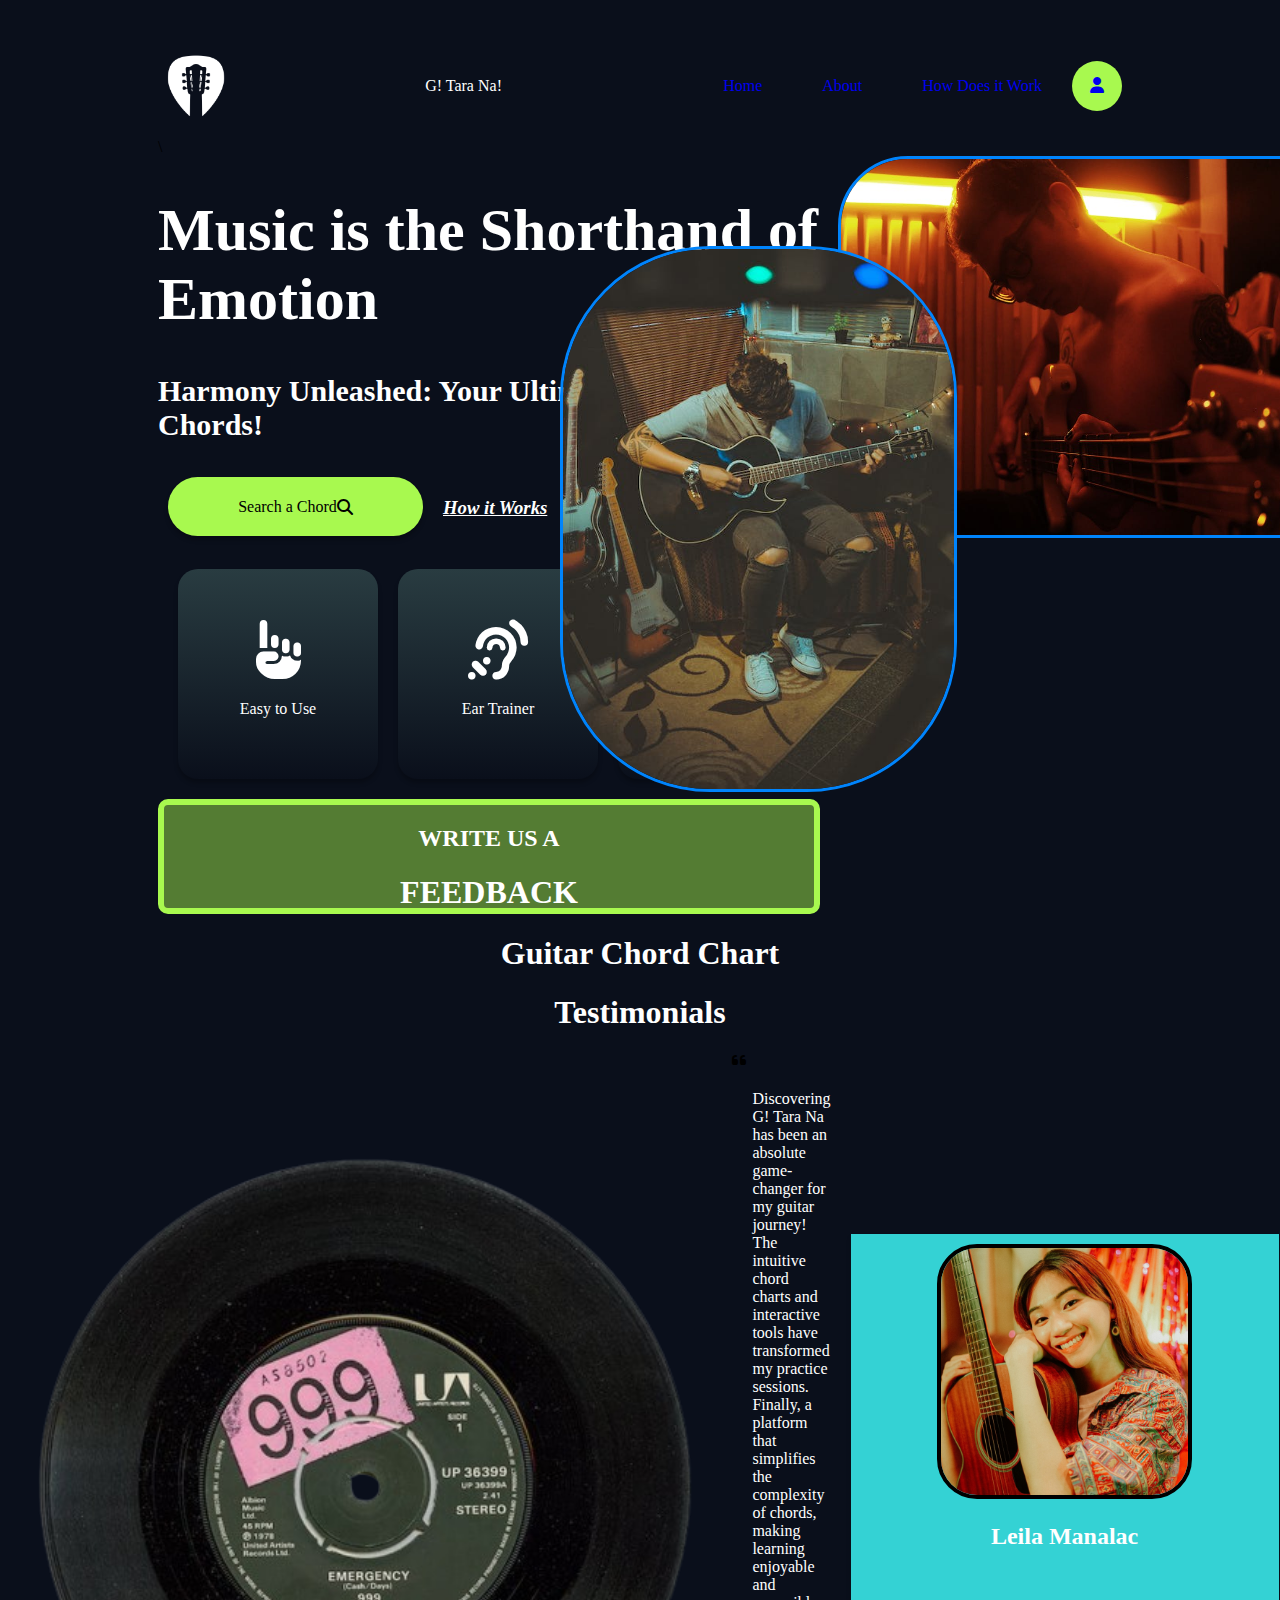
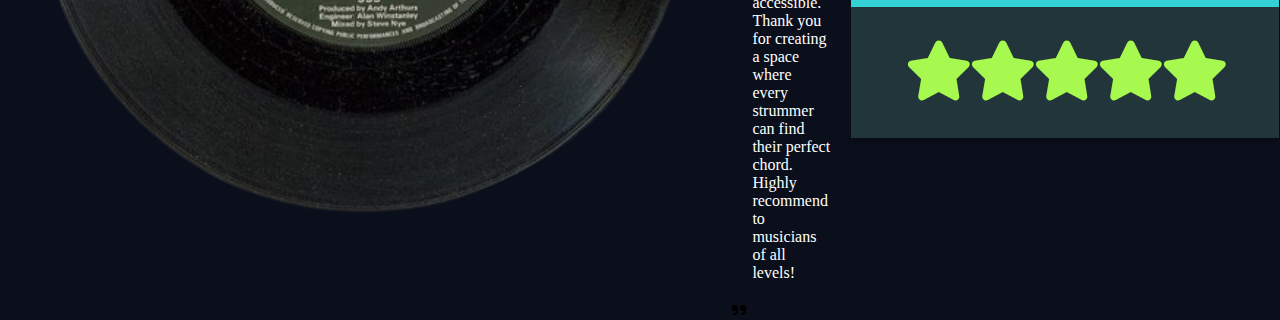
<file: G-Tara-Na-Website/index.html>
<!DOCTYPE html>
<html lang="en">
<head>
    <meta charset="UTF-8">
    <meta name="viewport" content="width=device-width, initial-scale=1.0">
    <title>G! Tara Na!</title>
    <link rel="stylesheet" type="text/css" href = "srcs/style.css">
    <link rel="stylesheet" type="text/css" href="https://cdnjs.cloudflare.com/ajax/libs/font-awesome/6.4.2/css/all.min.css">
</head>
<body class="index">
    <div class="navbar">
        <img src="srcs/pictures/icon.png">
        <p> G! Tara Na! </p>    
        <div class="right_side">
            <a href="index.html">Home</a>
            <a href="srcs/about.html">About</a>
            <a href="srcs/instructions.html">How Does it Work</a>
            <div class="icon_circle">
                <a href="srcs/profile.html"> 
                <i class="fa fa-user icon"></i>
                </a>
            </div>
        </div>   
    </div>
\


    <div class="landingpage_container">
        <div class="leftlandingpage">
            <div class="header">
                <h1> Music is the Shorthand of Emotion </h1>
                <h2> Harmony Unleashed: Your Ultimate Guide to Guitar Chords!</h2>
            </div>
        
            <div class="taglines">
                <div class="searchbar">
                    Search a Chord 
                    <i class="fa fa-search icon"></i>
                </div>
                    <h3><u><i> How it Works </i></u></h3>
            </div>
        
        
            <div class="taglines">
                <div class="box">
                    <i class="fa fa-hand-point-up icon"></i>
                    <p> Easy to Use </p>
                </div>
            
                <div class="box">
                    <i class="fa fa-assistive-listening-systems icon"></i>
                    <p> Ear Trainer </p>
                </div>
            
                <div class="box">
                    <i class="fa fa-music icon"></i>
                    <p> Harmonic Bliss </p>
                </div>
            </div>
        
            <div class="box_clickable">
                <h2> WRITE US A </h2>
                <h1> FEEDBACK </h1>
            </div>        
        </div>

        <div class="rightlandingpage">
            <div class="placeholderpic_container">
                <img id="pic1" src="srcs/pictures/placeholderpic.png" alt="">
                <img id="pic2" src="srcs/pictures/placeholderpic1.jpeg" alt="">  
            </div>
        </div>

    </div>

    <div class="chords_container">
        <h1> Guitar Chord Chart </h1>
    </div>

    <h1> Testimonials </h1>
   <div class="testimonial_container">
    <img src="srcs/pictures/vinyl.png" alt="">
    <div class="artist_testimony">
        <i class="fa fa-quote-left icon"></i>
        <p>
            Discovering G! Tara Na has been an absolute game-changer for my guitar journey! The intuitive chord charts and interactive tools have transformed my practice sessions. Finally, a platform that simplifies the complexity of chords, making learning enjoyable and accessible. Thank you for creating a space where every strummer can find their perfect chord. Highly recommend to musicians of all levels!
        </p>
        <i class="fa fa-quote-right icon"></i>
    </div>
    <div class="artist_container">
        <div class="artist_info">
            <img src="srcs/pictures/artist1.jpg" alt="">
            <h2> Leila Manalac </h2>
        </div>
        <div class="artist_rate">
            <i class="fa fa-star icon"></i>
            <i class="fa fa-star icon"></i>
            <i class="fa fa-star icon"></i>
            <i class="fa fa-star icon"></i>
            <i class="fa fa-star icon"></i>
        </div>
    </div>
   </div>
</body>
</html>
</file>
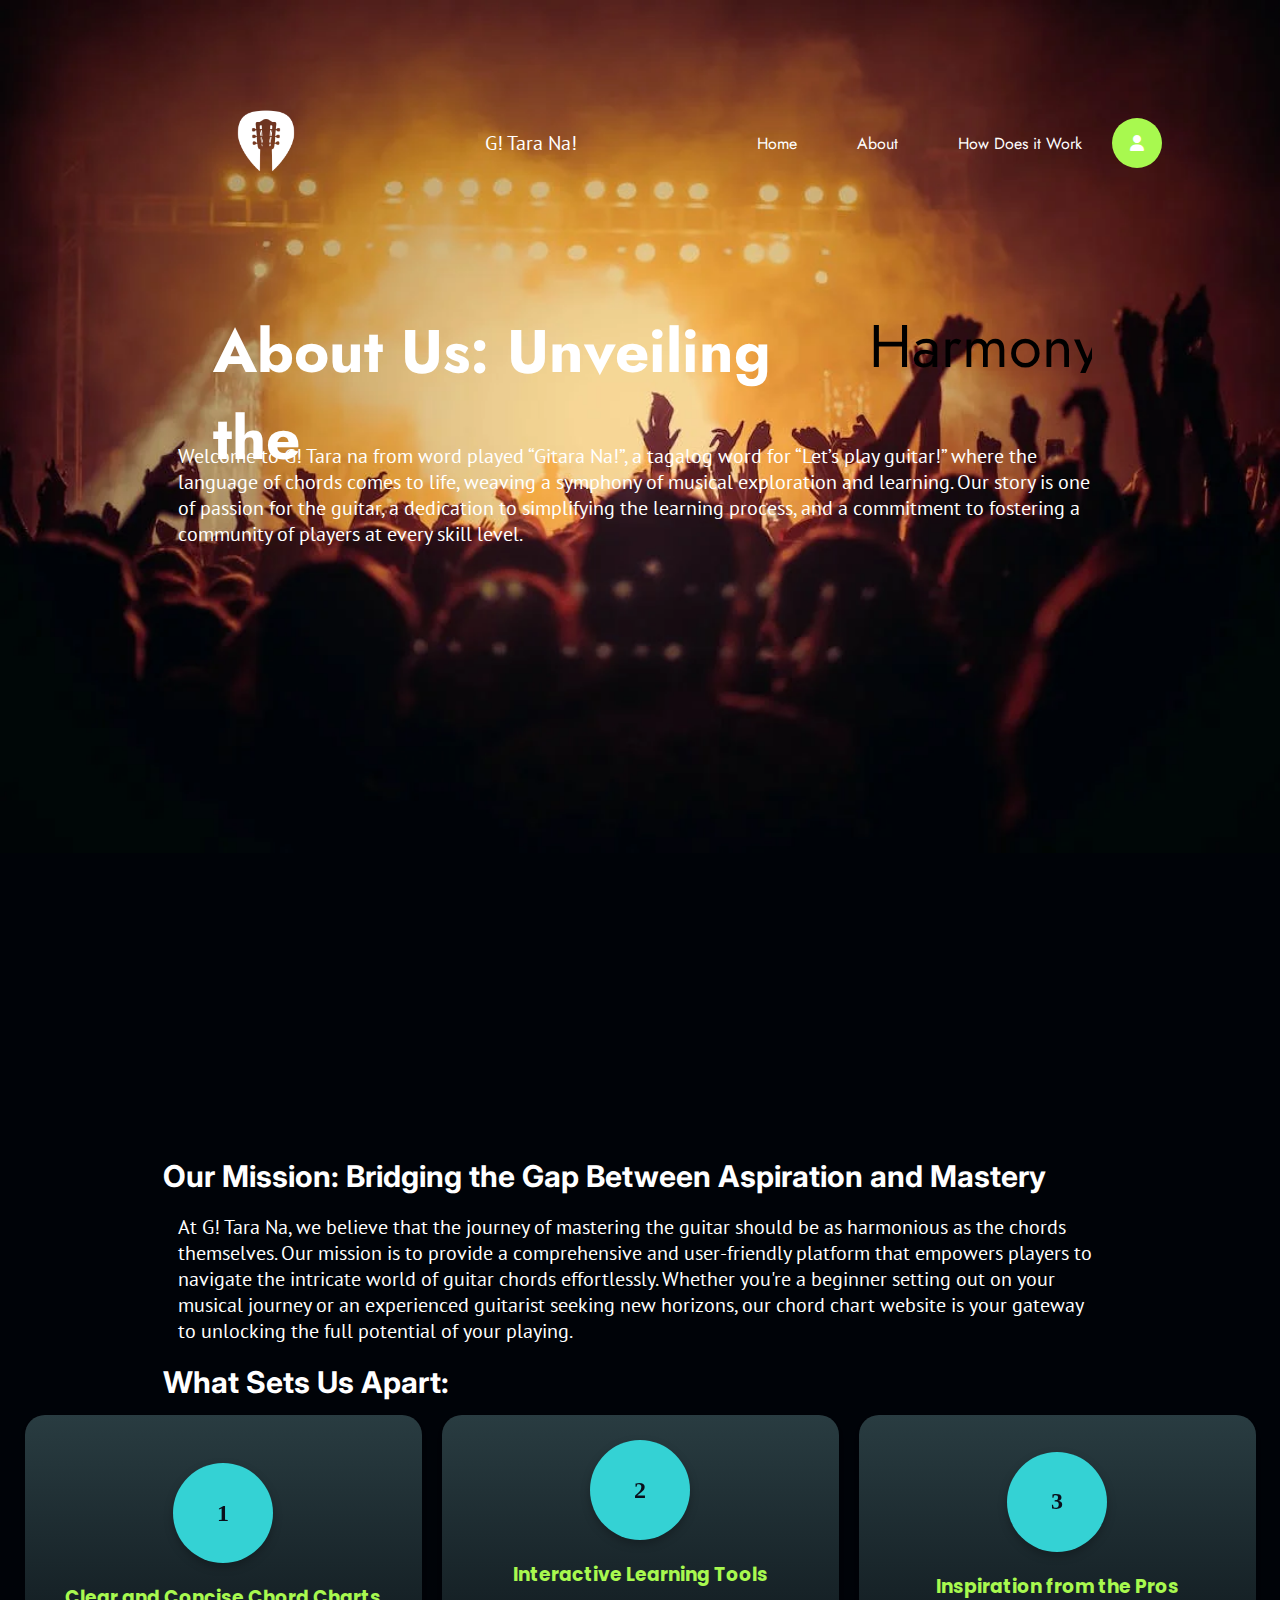
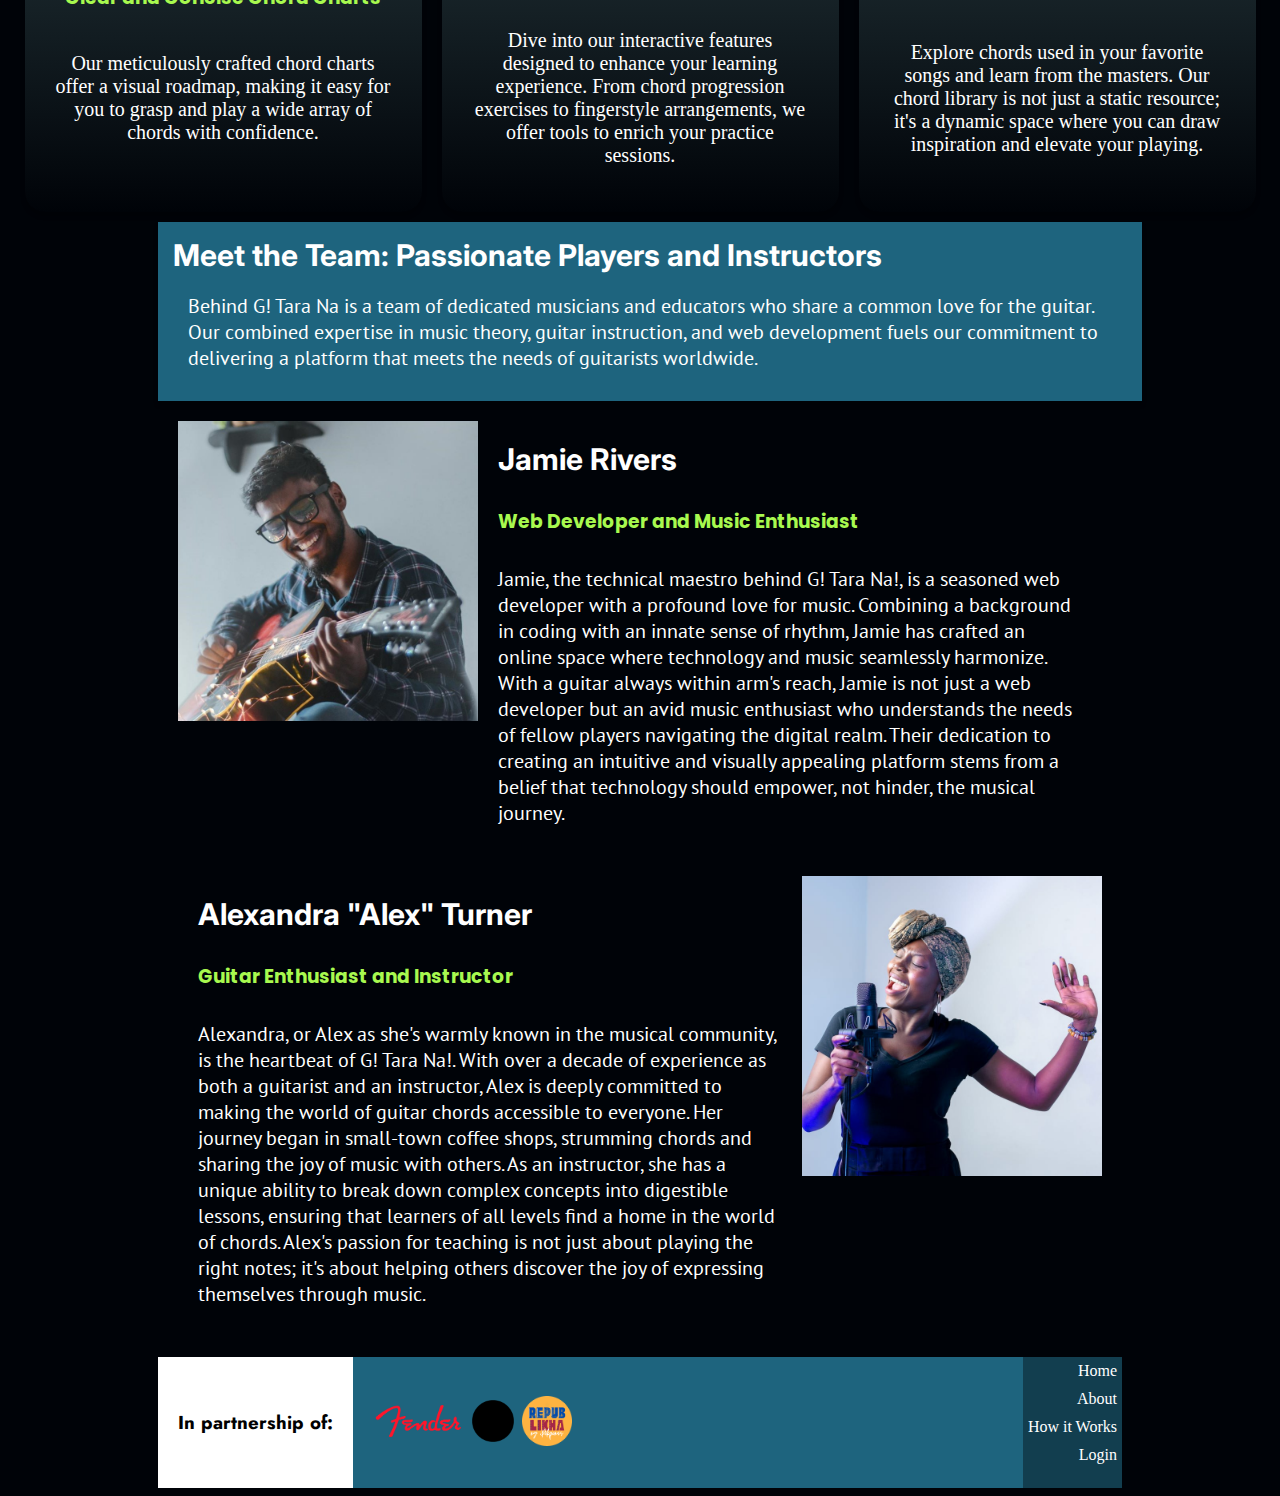
<file: srcs/about.html>
<!DOCTYPE html>
<html lang="en">
<head>
    <meta charset="UTF-8">
    <meta name="viewport" content="width=device-width, initial-scale=1.0">
    <title>G! Tara Na! About</title>
    <link rel="stylesheet" type="text/css" href = "style.css">
    <link rel="stylesheet" type="text/css" href="https://cdnjs.cloudflare.com/ajax/libs/font-awesome/6.4.2/css/all.min.css">
</head>
<body class="about">
    <div class="navbar">
        <a href="#" onclick="window.location.href = '../index.php'; return false;">
            <img src="../srcs/pictures/icon.png" alt="Icon">
        </a>
        <p> G! Tara Na! </p>    
        <div class="right_side">
            <a href="#" onclick="window.location.href = '../index.php'; return false;">Home</a>
            <a href="../srcs/about.html">About</a>
            <a href="../srcs/instructions.html">How Does it Work</a>
            <div class="icon_circle">
                <a href="../srcs/backend/login.php"> 
                <i class="fa fa-user icon"></i>
                </a>
            </div>
        </div>   
    </div>

    <div class="about_landing">
        <img id="bg_about" src="pictures/aboutus.webp">
        <div>
            <div class="wrapper">
                <h1> About Us: Unveiling the</h1>
                <div class="words">
                    <span class="aboutwords"> Harmony </span>
                    <span class="aboutwords"> Rythm </span>
                    <span class="aboutwords"> Passion </span>
                    <span class="aboutwords"> Artistry </span>
                </div>
            </div>
            <p> Welcome to G! Tara na from word played “Gitara Na!”, a tagalog word for “Let’s play guitar!” where the language of chords comes to life, weaving a symphony of musical exploration and learning. Our story is one of passion for the guitar, a dedication to simplifying the learning process, and a commitment to fostering a community of players at every skill level. <p>
        </div>
    </div>

    <h2> Our Mission: Bridging the Gap Between Aspiration and Mastery </h2>
    <p> At G! Tara Na, we believe that the journey of mastering the guitar should be as harmonious as the chords themselves. Our mission is to provide a comprehensive and user-friendly platform that empowers players to navigate the intricate world of guitar chords effortlessly. Whether you're a beginner setting out on your musical journey or an experienced guitarist seeking new horizons, our chord chart website is your gateway to unlocking the full potential of your playing. </p>

    <div>
        <h2> What Sets Us Apart: </h2>
        <div class="uniqueness">
            <div class="box">
                <div class="circle"> 1 </div>
                <h3> Clear and Concise Chord Charts </h3>
                <p>Our meticulously crafted chord charts offer a visual roadmap, making it easy for you to grasp and play a wide array of chords with confidence.</p>
            </div>
            <div class="box">
                <div class="circle"> 2 </div>
                <h3> Interactive Learning Tools </h3>
                <p> Dive into our interactive features designed to enhance your learning experience. From chord progression exercises to fingerstyle arrangements, we offer tools to enrich your practice sessions. </p>
            </div>
            <div class="box">
                <div class="circle"> 3 </div>
                <h3> Inspiration from the Pros </h3>
                <p> Explore chords used in your favorite songs and learn from the masters. Our chord library is not just a static resource; it's a dynamic space where you can draw inspiration and elevate your playing. </p>
            </div>
        </div>
    </div>

    <div class="team">
        <h2> Meet the Team: Passionate Players and Instructors </h2>
        <p> Behind G! Tara Na is a team of dedicated musicians and educators who share a common love for the guitar. Our combined expertise in music theory, guitar instruction, and web development fuels our commitment to delivering a platform that meets the needs of guitarists worldwide. </p>
    </div>
    
    <div class="team_profile">
        <img src="pictures/artists&instructors/instructor_Jaime.jpeg">
        <div>
            <h2> Jamie Rivers  </h2>
            <h3>  Web Developer and Music Enthusiast </h3>
            <p> Jamie, the technical maestro behind G! Tara Na!, is a seasoned web developer with a profound love for music. Combining a background in coding with an innate sense of rhythm, Jamie has crafted an online space where technology and music seamlessly harmonize. With a guitar always within arm's reach, Jamie is not just a web developer but an avid music enthusiast who understands the needs of fellow players navigating the digital realm. Their dedication to creating an intuitive and visually appealing platform stems from a belief that technology should empower, not hinder, the musical journey. </p>
        </div>
    </div>

    <div class="team_profile">
        <div>
            <h2> Alexandra "Alex" Turner  </h2>
            <h3>  Guitar Enthusiast and Instructor </h3>
            <p> Alexandra, or Alex as she's warmly known in the musical community, is the heartbeat of G! Tara Na!. With over a decade of experience as both a guitarist and an instructor, Alex is deeply committed to making the world of guitar chords accessible to everyone. Her journey began in small-town coffee shops, strumming chords and sharing the joy of music with others. As an instructor, she has a unique ability to break down complex concepts into digestible lessons, ensuring that learners of all levels find a home in the world of chords. Alex's passion for teaching is not just about playing the right notes; it's about helping others discover the joy of expressing themselves through music. </p>
        </div>
        <img src="pictures/artists&instructors/instructor_Alex.png">

    </div>

    <div class="footer">
        <div class="partnership_container">
            <div class="partnership_txt">
                <h3> In partnership of: </h3>
            </div>
            <div class="partners">
                <a href="https://www.fender.com/">
                    <img src="../srcs/pictures/logos/logo_fender.png" alt="Fender Logo"> </a>
            
                <a href="https://chordpic.com/">
                    <img src="../srcs/pictures/logos/logo_ChordPic.png" alt="ChordPic Logo"> </a>
            
                <a href="https://www.instagram.com/republikha_ph/">
                    <img src="../srcs/pictures/logos/logo_republikha.png" alt="Republikha Logo"> </a>
            </div>
        </div>
        <div class="navpane">
            <ul>
                <li><a href="../index.html">Home</a></li>
                <li><a href="../srcs/about.html">About</a></li>
                <li><a href="../srcs/instructions.html">How it Works</a></li>
                <li><a href="../srcs/login.php">Login</a></li>
            </ul>
        </div>
    </div>

    
</body>
</html>
</file>
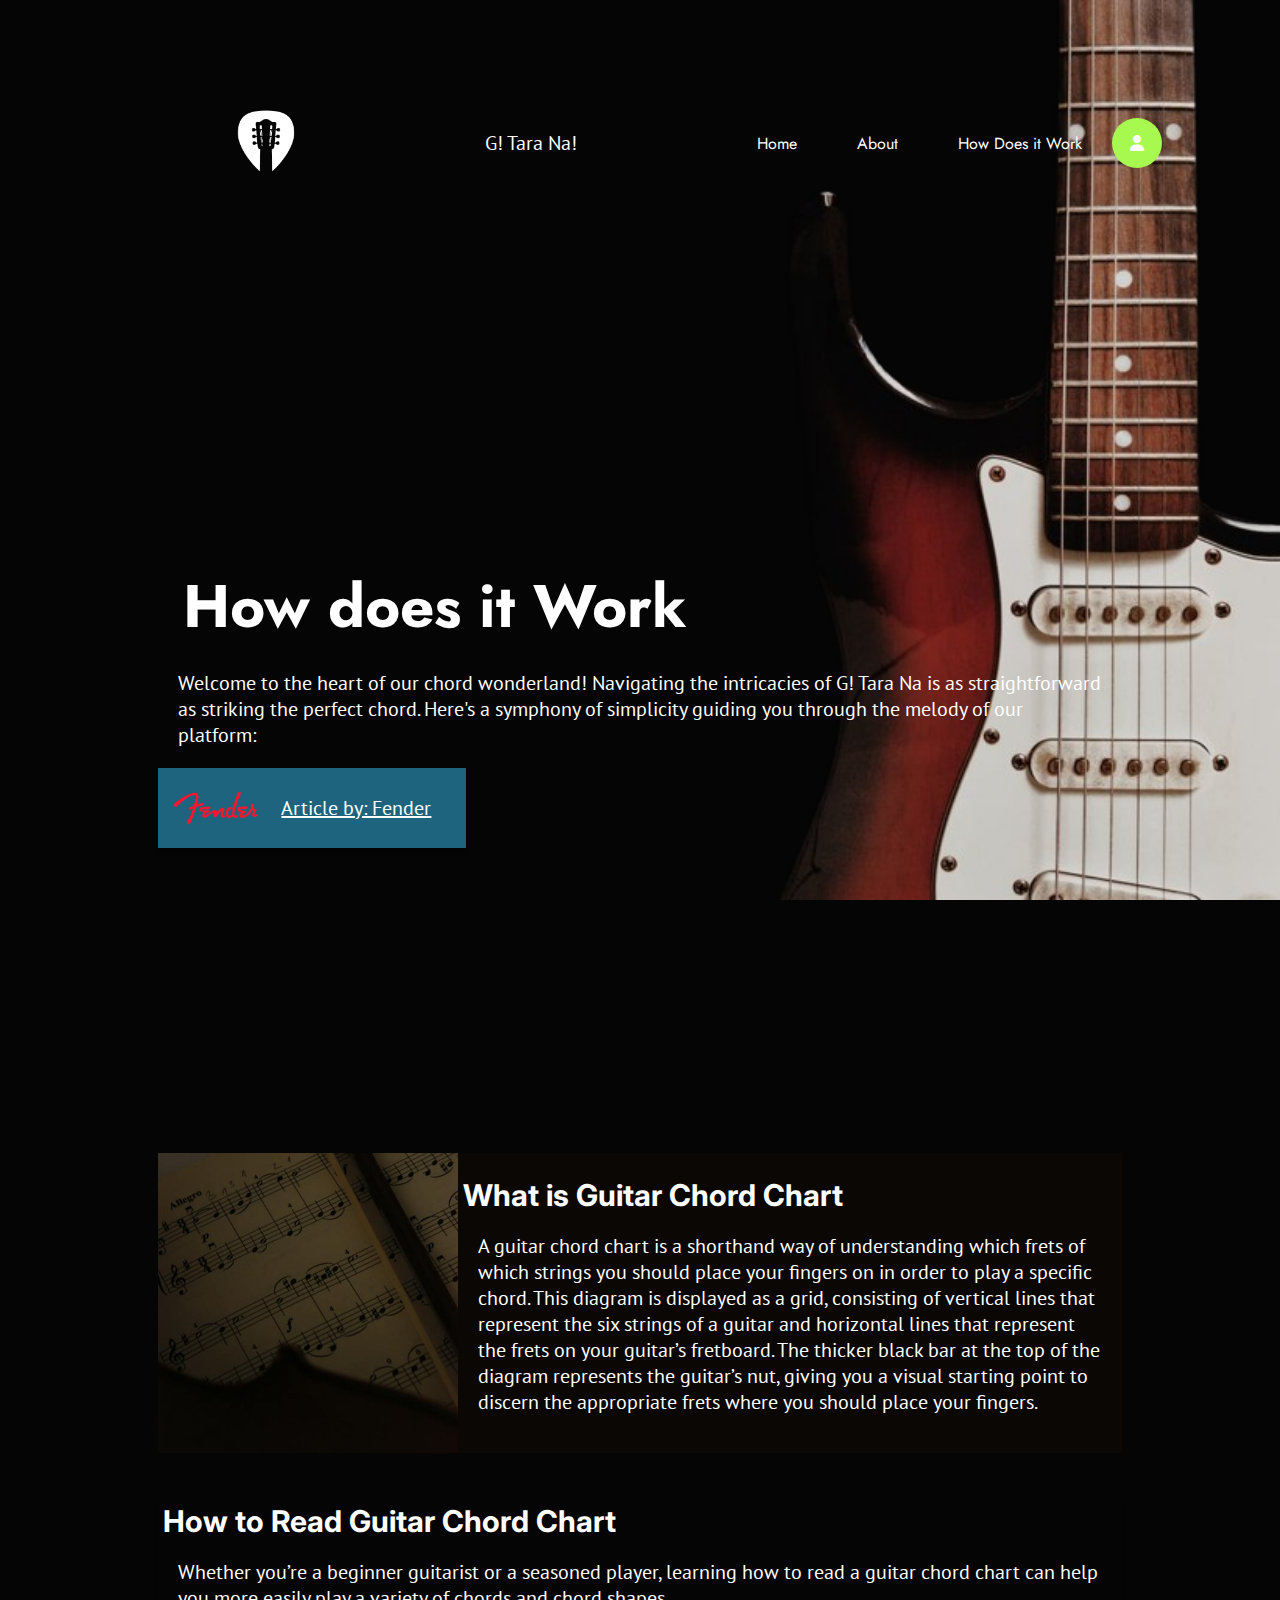
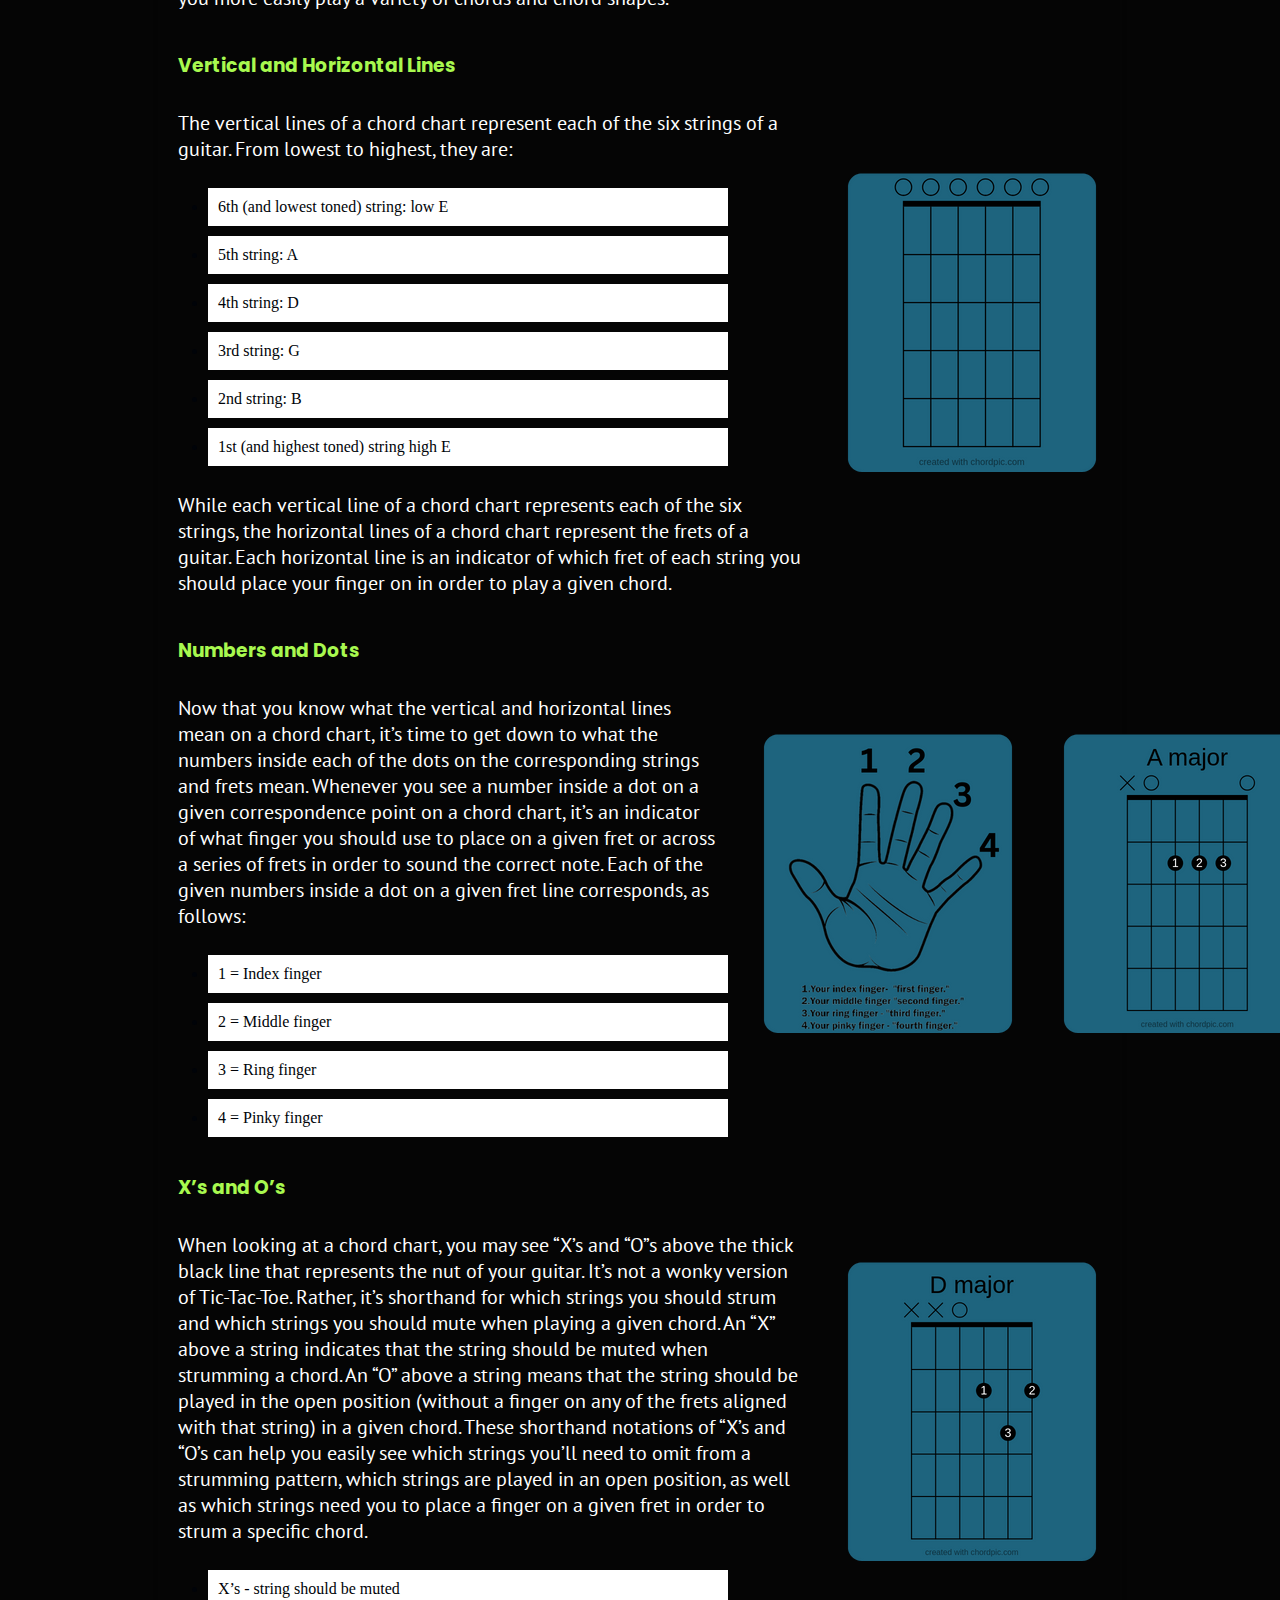
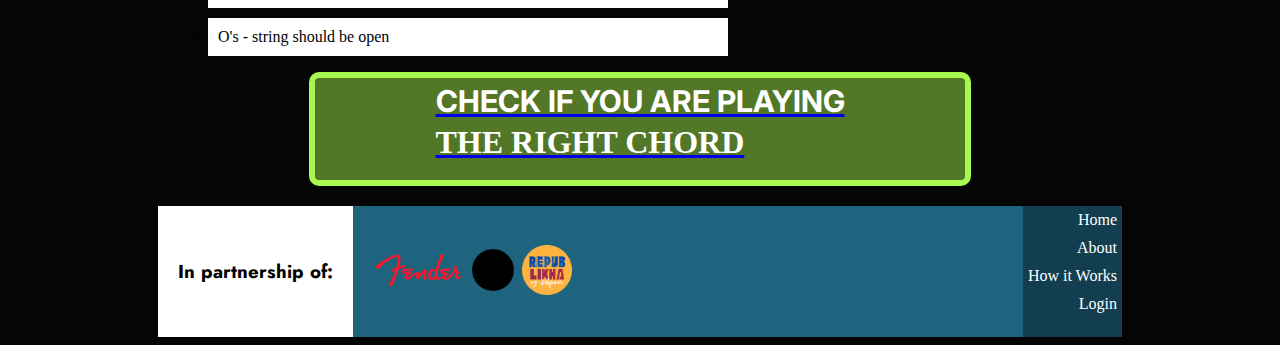
<file: srcs/instructions.html>
<!DOCTYPE html>
<html lang="en">
<head>
    <meta charset="UTF-8">
    <meta name="viewport" content="width=device-width, initial-scale=1.0">
    <title>G! Tara Na! About</title>
    <link rel="stylesheet" type="text/css" href = "style.css">
    <link href="https://cdn.jsdelivr.net/npm/bootstrap@5.3.2/dist/css/bootstrap.min.css" rel="stylesheet" integrity="sha384-T3c6CoIi6uLrA9TneNEoa7RxnatzjcDSCmG1MXxSR1GAsXEV/Dwwykc2MPK8M2HN" crossorigin="anonymous">
    <link rel="stylesheet" type="text/css" href="https://cdnjs.cloudflare.com/ajax/libs/font-awesome/6.4.2/css/all.min.css">
</head>
<body class="instructions">
    <div class="navbar">
        <a href="#" onclick="window.location.href = '../index.php'; return false;">
            <img src="../srcs/pictures/icon.png" alt="Icon">
        </a>
        <p> G! Tara Na! </p>    
        <div class="right_side">
            <a href="#" onclick="window.location.href = '../index.php'; return false;">Home</a>
            <a href="../srcs/about.html">About</a>
            <a href="../srcs/instructions.html">How Does it Work</a>
            <div class="icon_circle">
                <a href="../srcs/backend/login.php"> 
                <i class="fa fa-user icon"></i>
                </a>
            </div>
        </div>   
    </div>

    <div class="instructions_landing">
        <div>
            <h1> How does it Work </h1>
            <p> Welcome to the heart of our chord wonderland! Navigating the intricacies of G! Tara Na is as straightforward as striking the perfect chord. Here's a symphony of simplicity guiding you through the melody of our platform: </p>
            <div class="fender">
                <img id="fender" src="pictures/logos/logo_fender.png" alt="">
                <p> <a href='https://www.fender.com/articles/chords/read-guitar-chord-charts' target='_blank'>  Article by: Fender  </a> </p>
            </div>
            <img id="guitar" src="pictures/guitar.png">
        </div>
    </div>

    <div class="instructions_chordchart">
        <img id="musicnotes" src="pictures/musicnotes.png">
        <div>
            <h2> What is Guitar Chord Chart </h2>
            <p> A guitar chord chart is a shorthand way of understanding which frets of which strings you should place your fingers on in order to play a specific chord. This diagram is displayed as a grid, consisting of vertical lines that represent the six strings of a guitar and horizontal lines that represent the frets on your guitar’s fretboard. The thicker black bar at the top of the diagram represents the guitar’s nut, giving you a visual starting point to discern the appropriate frets where you should place your fingers. </p>
        </div>
    </div>

    <div class="instructions_readchordchart">
        <h2> How to Read Guitar Chord Chart </h2>    
        <p> Whether you’re a beginner guitarist or a seasoned player, learning how to read a guitar chord chart can help you more easily play a variety of chords and chord shapes.  </p>
        
        <!-- Vertical and Horizontal Lines -->
        <div class="instructions_lines"> 
            <div>
                <h3> Vertical and Horizontal Lines </h3>
                <p> The vertical lines of a chord chart represent each of the six strings of a guitar. 
                    From lowest to highest, they are: </p>
                    <ul>
                       <li id="string" onmouseover="set6thString()" onmouseout="setBlankString()"> 6th (and lowest toned) string: low E   </li>  
                       <li id="string" onmouseover="set5thString()" onmouseout="setBlankString()"> 5th string: A  </li>  
                       <li id="string" onmouseover="set4thString()" onmouseout="setBlankString()"> 4th string: D  </li> 
                       <li id="string" onmouseover="set3rdString()" onmouseout="setBlankString()"> 3rd string: G  </li> 
                       <li id="string" onmouseover="set2ndString()" onmouseout="setBlankString()"> 2nd string: B  </li> 
                       <li id="string" onmouseover="set1stString()" onmouseout="setBlankString()"> 1st (and highest toned) string high E </li>   
                    </ul> 
                <p> While each vertical line of a chord chart represents each of the six strings, the horizontal lines of a chord chart represent the frets of a guitar. Each horizontal line is an indicator of which fret of each string you should place your finger on in order to play a given chord. </p>
            </div>
            <div>
                <img id="img3" src="pictures/strings/13.png">   
            </div>
        </div>

        
        <!-- Numbers and Dots -->
        <div class="instructions_numberanddots">
            <div>
                <h3>Numbers and Dots</h3>
                <p> Now that you know what the vertical and horizontal lines mean on a chord chart, it’s time to get down to what the numbers inside each of the dots on the corresponding strings and frets mean. Whenever you see a number inside a dot on a given correspondence point on a chord chart, it’s an indicator of what finger you should use to place on a given fret or across a series of frets in order to sound the correct note.
                    Each of the given numbers inside a dot on a given fret line corresponds, as follows: </p>
                <ul> 
                    <li id="finger_positions" onmouseover="setIndexImage()" onmouseout="setOldImage()"> 1 = Index finger </li>
                    <li id="finger_positions"  onmouseover="setMiddleImage()" onmouseout="setOldImage()"> 2 = Middle finger</li>
                    <li id="finger_positions"  onmouseover="setRingImage()" onmouseout="setOldImage()"> 3 = Ring finger </li>
                    <li id="finger_positions"  onmouseover="setPinkyImage()" onmouseout="setOldImage()"> 4 = Pinky finger</li>
                </ul>           
            </div>
            <div>
                <img id="img1" src="pictures/fingering/1.png">   
            </div>  
            <div>
                <img id="img2" src="pictures/fingering/6.png">   
            </div>
        </div>

        <!-- X's and O's -->
        <div class="instructions_XsOs">
            <div>
                <h3> X’s and O’s </h3>
                <p> When looking at a chord chart, you may see “X’s and “O”s above the thick black line that represents the nut of your guitar. It’s not a wonky version of Tic-Tac-Toe. Rather, it’s shorthand for which strings you should strum and which strings you should mute when playing a given chord.
                    An “X” above a string indicates that the string should be muted when strumming a chord. An “O” above a string means that the string should be played in the open position (without a finger on any of the frets aligned with that string) in a given chord. These shorthand notations of “X’s and “O’s can help you easily see which strings you’ll need to omit from a strumming pattern, which strings are played in an open position, as well as which strings need you to place a finger on a given fret in order to strum a specific chord.
                </p>

                <ul> 
                    <li id="finger_positions" onmouseover="setXString()" onmouseout="setBlankXOString()"> X’s - string should be muted </li>
                    <li id="finger_positions"  onmouseover="setOString()" onmouseout="setBlankXOString()"> O's - string should be open </li>
                </ul>
            </div>
            <div>
                <img id="img4" src="pictures/XsOs/20.png">   
            </div>
        </div>

        <div class="box_clickable">
            <a href="../index.html#chord_checker"> 
                <h2>CHECK IF YOU ARE PLAYING</h2>
                <h1>THE RIGHT CHORD</h1>
            </a>
        </div>
        
    <div class="footer">
        <div class="partnership_container">
            <div class="partnership_txt">
                <h3> In partnership of: </h3>
            </div>
            <div class="partners">
                <a href="https://www.fender.com/">
                    <img src="../srcs/pictures/logos/logo_fender.png" alt="Fender Logo"> </a>
            
                <a href="https://chordpic.com/">
                    <img src="../srcs/pictures/logos/logo_ChordPic.png" alt="ChordPic Logo"> </a>
            
                <a href="https://www.instagram.com/republikha_ph/">
                    <img src="../srcs/pictures/logos/logo_republikha.png" alt="Republikha Logo"> </a>
            </div>
        </div>
        <div class="navpane">
            <ul>
                <li><a href="../index.html">Home</a></li>
                <li><a href="../srcs/about.html">About</a></li>
                <li><a href="../srcs/instructions.html">How it Works</a></li>
                <li><a href="../srcs/login.php">Login</a></li>
            </ul>
        </div>
    </div>
    </div>
    <script src="scripts/charthighlighter.js"></script>
    <script src="https://cdn.jsdelivr.net/npm/bootstrap@5.3.2/dist/js/bootstrap.bundle.min.js" integrity="sha384-C6RzsynM9kWDrMNeT87bh95OGNyZPhcTNXj1NW7RuBCsyN/o0jlpcV8Qyq46cDfL" crossorigin="anonymous"></script>
</body>
</html>
</file>
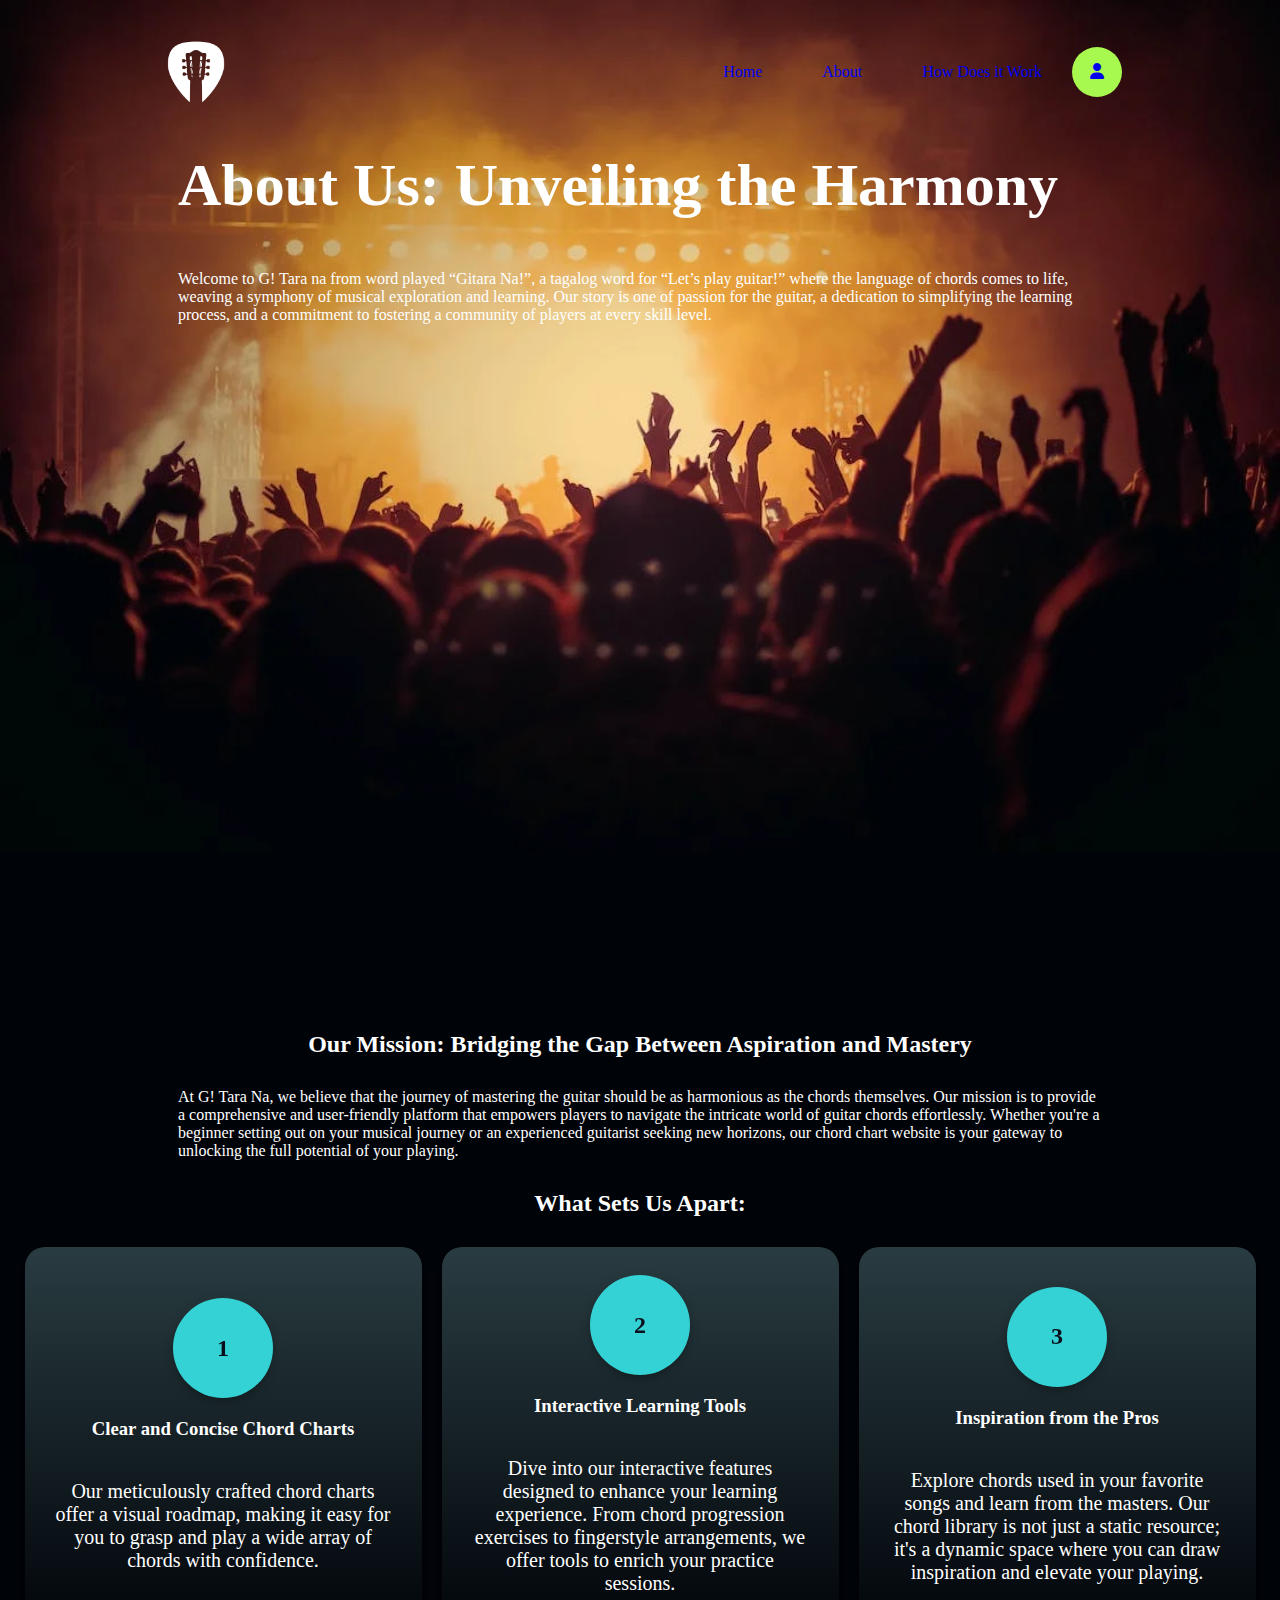
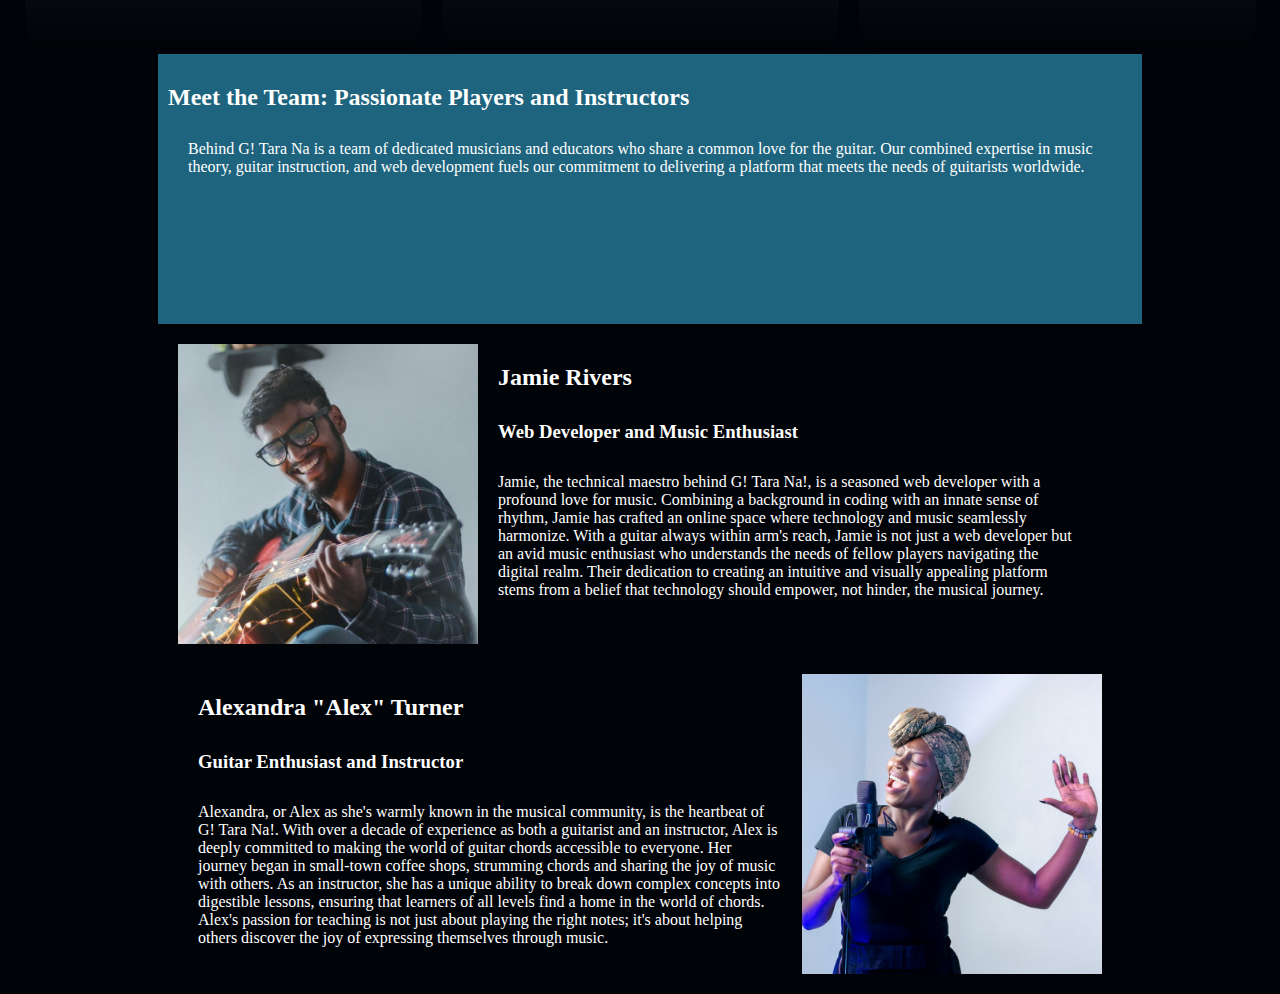
<file: G-Tara-Na-Website/srcs/about.html>
<!DOCTYPE html>
<html lang="en">
<head>
    <meta charset="UTF-8">
    <meta name="viewport" content="width=device-width, initial-scale=1.0">
    <title>G! Tara Na! About</title>
    <link rel="stylesheet" type="text/css" href = "style.css">
    <link rel="stylesheet" type="text/css" href="https://cdnjs.cloudflare.com/ajax/libs/font-awesome/6.4.2/css/all.min.css">
</head>
<body class="about">
    <div class="navbar">
        <img src="pictures/icon.png">    
        <div class="right_side">
            <a href="../index.html">Home</a>
            <a href="about.html">About</a>
            <a href="instructions.html">How Does it Work</a>
            <div class="icon_circle">
                <a href="profile.html"> 
                <i class="fa fa-user icon"></i>
                </a>
            </div>
        </div>   
    </div>

    <div class="about_landing">
        <img id="bg_about" src="pictures/aboutus.webp">
        <div>
            <h1> About Us: Unveiling the Harmony</h1>
            <p> Welcome to G! Tara na from word played “Gitara Na!”, a tagalog word for “Let’s play guitar!” where the language of chords comes to life, weaving a symphony of musical exploration and learning. Our story is one of passion for the guitar, a dedication to simplifying the learning process, and a commitment to fostering a community of players at every skill level. <p>
        </div>
    </div>

    <h2> Our Mission: Bridging the Gap Between Aspiration and Mastery </h2>
    <p> At G! Tara Na, we believe that the journey of mastering the guitar should be as harmonious as the chords themselves. Our mission is to provide a comprehensive and user-friendly platform that empowers players to navigate the intricate world of guitar chords effortlessly. Whether you're a beginner setting out on your musical journey or an experienced guitarist seeking new horizons, our chord chart website is your gateway to unlocking the full potential of your playing. </p>

    <div>
        <h2> What Sets Us Apart: </h2>
        <div class="uniqueness">
            <div class="box">
                <div class="circle"> 1 </div>
                <h3> Clear and Concise Chord Charts </h3>
                <p>Our meticulously crafted chord charts offer a visual roadmap, making it easy for you to grasp and play a wide array of chords with confidence.</p>
            </div>
            <div class="box">
                <div class="circle"> 2 </div>
                <h3> Interactive Learning Tools </h3>
                <p> Dive into our interactive features designed to enhance your learning experience. From chord progression exercises to fingerstyle arrangements, we offer tools to enrich your practice sessions. </p>
            </div>
            <div class="box">
                <div class="circle"> 3 </div>
                <h3> Inspiration from the Pros </h3>
                <p> Explore chords used in your favorite songs and learn from the masters. Our chord library is not just a static resource; it's a dynamic space where you can draw inspiration and elevate your playing. </p>
            </div>
        </div>
    </div>

    <div class="team">
        <h2> Meet the Team: Passionate Players and Instructors </h2>
        <p> Behind G! Tara Na is a team of dedicated musicians and educators who share a common love for the guitar. Our combined expertise in music theory, guitar instruction, and web development fuels our commitment to delivering a platform that meets the needs of guitarists worldwide. </p>
    </div>
    
    <div class="team_profile">
        <img src="pictures/instructor_Jaime.jpeg">
        <div>
            <h2> Jamie Rivers  </h2>
            <h3>  Web Developer and Music Enthusiast </h3>
            <p> Jamie, the technical maestro behind G! Tara Na!, is a seasoned web developer with a profound love for music. Combining a background in coding with an innate sense of rhythm, Jamie has crafted an online space where technology and music seamlessly harmonize. With a guitar always within arm's reach, Jamie is not just a web developer but an avid music enthusiast who understands the needs of fellow players navigating the digital realm. Their dedication to creating an intuitive and visually appealing platform stems from a belief that technology should empower, not hinder, the musical journey. </p>
        </div>
    </div>

    <div class="team_profile">
        <div>
            <h2> Alexandra "Alex" Turner  </h2>
            <h3>  Guitar Enthusiast and Instructor </h3>
            <p> Alexandra, or Alex as she's warmly known in the musical community, is the heartbeat of G! Tara Na!. With over a decade of experience as both a guitarist and an instructor, Alex is deeply committed to making the world of guitar chords accessible to everyone. Her journey began in small-town coffee shops, strumming chords and sharing the joy of music with others. As an instructor, she has a unique ability to break down complex concepts into digestible lessons, ensuring that learners of all levels find a home in the world of chords. Alex's passion for teaching is not just about playing the right notes; it's about helping others discover the joy of expressing themselves through music. </p>
        </div>
        <img src="pictures/instructor_Alex.png">

    </div>
    
</body>
</html>
</file>
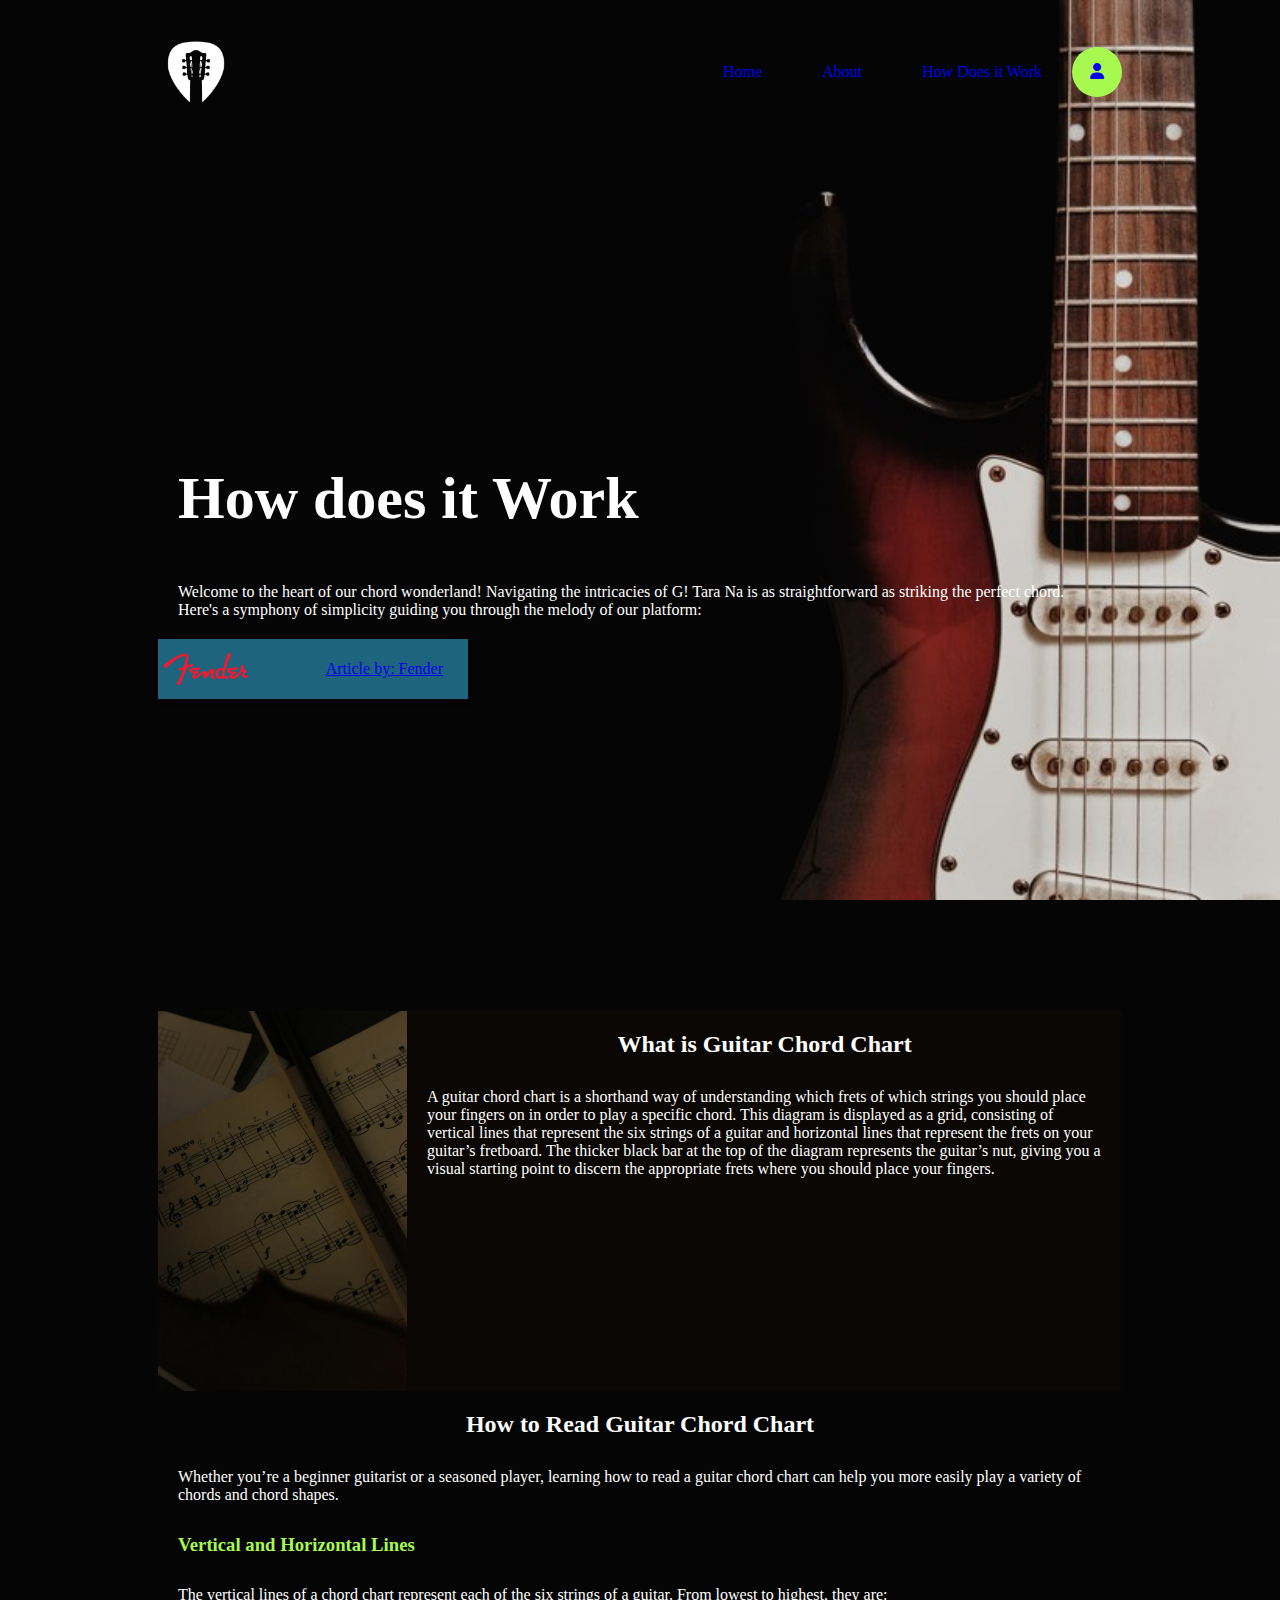
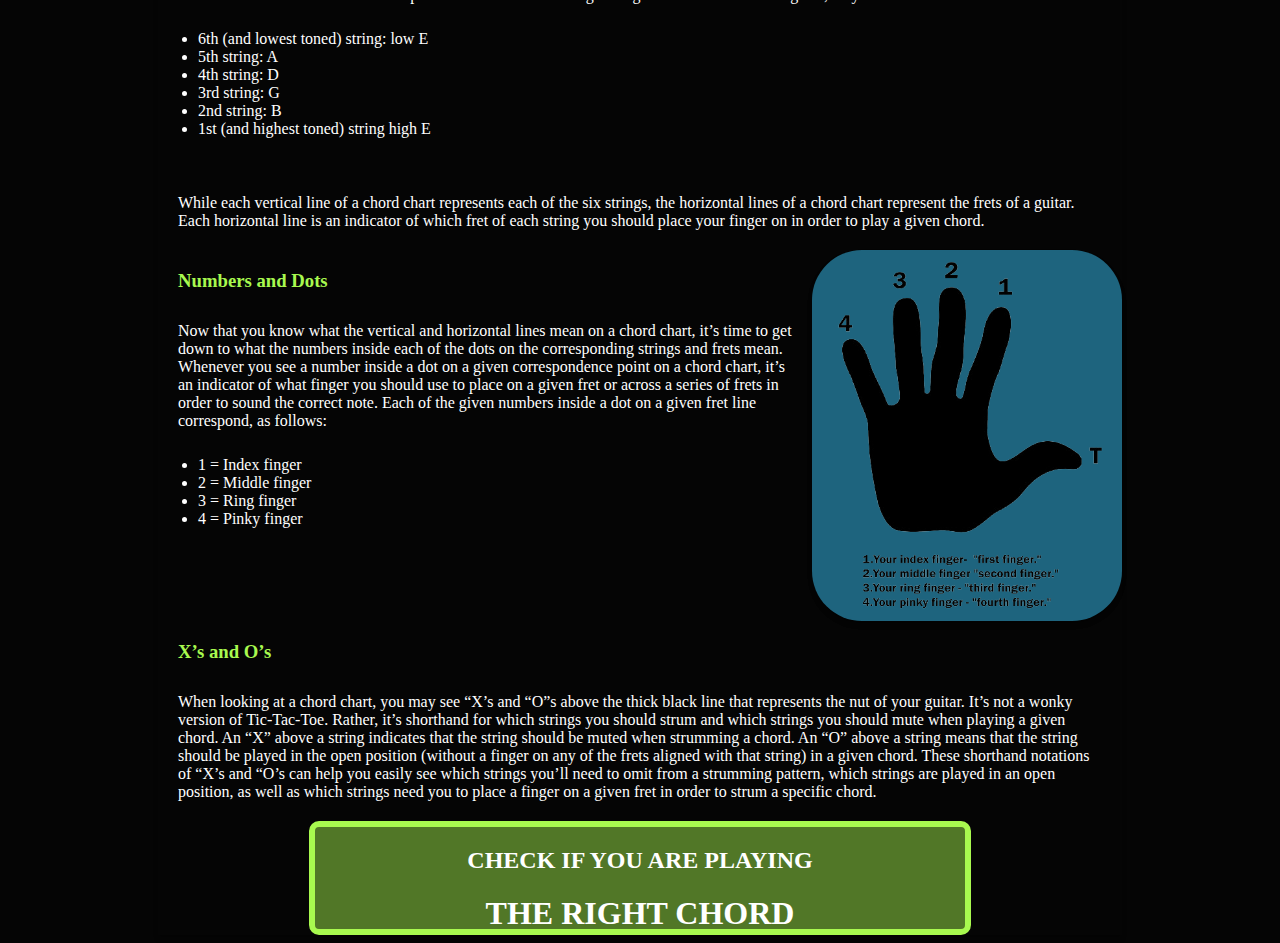
<file: G-Tara-Na-Website/srcs/instructions.html>
<!DOCTYPE html>
<html lang="en">
<head>
    <meta charset="UTF-8">
    <meta name="viewport" content="width=device-width, initial-scale=1.0">
    <title>G! Tara Na! About</title>
    <link rel="stylesheet" type="text/css" href = "style.css">
    <link rel="stylesheet" type="text/css" href="https://cdnjs.cloudflare.com/ajax/libs/font-awesome/6.4.2/css/all.min.css">
</head>
<body class="instructions">
    <div class="navbar">
        <img src="pictures/icon.png">    
        <div class="right_side">
            <a href="../index.html">Home</a>
            <a href="about.html">About</a>
            <a href="instructions.html">How Does it Work</a>
            <div class="icon_circle">
                <a href="profile.html"> 
                <i class="fa fa-user icon"></i>
                </a>
            </div>
        </div>   
    </div>

    <div class="instructions_landing">
        <div>
            <h1> How does it Work </h1>
            <p> Welcome to the heart of our chord wonderland! Navigating the intricacies of G! Tara Na is as straightforward as striking the perfect chord. Here's a symphony of simplicity guiding you through the melody of our platform: </p>
            <div class="fender">
                <img id="fender" src="pictures/logo_fender.png" alt="">
                <p> <a href='https://www.fender.com/articles/chords/read-guitar-chord-charts' target='_blank'>  Article by: Fender  </a> </p>
            </div>
            <img id="guitar" src="pictures/guitar.png">
        </div>
    </div>

    <div class="instructions_chordchart">
        <img id="musicnotes" src="pictures/musicnotes.png">
        <div>
            <h2> What is Guitar Chord Chart </h2>
            <p> A guitar chord chart is a shorthand way of understanding which frets of which strings you should place your fingers on in order to play a specific chord. This diagram is displayed as a grid, consisting of vertical lines that represent the six strings of a guitar and horizontal lines that represent the frets on your guitar’s fretboard. The thicker black bar at the top of the diagram represents the guitar’s nut, giving you a visual starting point to discern the appropriate frets where you should place your fingers. </p>
        </div>
    </div>

    <div class="instructions_readchordchart">
        <h2> How to Read Guitar Chord Chart </h2>    
        <p> Whether you’re a beginner guitarist or a seasoned player, learning how to read a guitar chord chart can help you more easily play a variety of chords and chord shapes.  </p>
        
        <!-- Vertical and Horizontal Lines -->
        <div>
            <h3> Vertical and Horizontal Lines </h3>
            <p> The vertical lines of a chord chart represent each of the six strings of a guitar. From lowest to highest, they are:
                <ul>
                   <li> 6th (and lowest toned) string: low E  </li>  
                   <li> 5th string: A  </li>  
                   <li> 4th string: D  </li> 
                   <li> 3rd string: G  </li> 
                   <li> 2nd string: B  </li> 
                   <li> 1st (and highest toned) string high E </li>   
                </ul> </p>
            <p> While each vertical line of a chord chart represents each of the six strings, the horizontal lines of a chord chart represent the frets of a guitar. Each horizontal line is an indicator of which fret of each string you should place your finger on in order to play a given chord. </p>
        </div>
        
        <!-- Numbers and Dots -->
        <div class="instructions_numberanddots">
            <div>
                <h3> Numbers and Dots  </h3>
                <p> Now that you know what the vertical and horizontal lines mean on a chord chart, it’s time to get down to what the numbers inside each of the dots on the corresponding strings and frets mean. Whenever you see a number inside a dot on a given correspondence point on a chord chart, it’s an indicator of what finger you should use to place on a given fret or across a series of frets in order to sound the correct note.
                    Each of the given numbers inside a dot on a given fret line correspond, as follows: </p>
                    
                <ul> 
                    <li> 1 = Index finger  </li>
                    <li>  2 = Middle finger  </li>
                    <li> 3 = Ring finger  </li>
                    <li> 4 = Pinky finger </li>
                </ul>     
            </div>
            <img class="instructions_fingering" src="pictures/howitworksrightfingering.png">
        </div>
    
        <!-- X's and O's -->
        <div>
            <h3> X’s and O’s </h3>
            <p> When looking at a chord chart, you may see “X’s and “O”s above the thick black line that represents the nut of your guitar. It’s not a wonky version of Tic-Tac-Toe. Rather, it’s shorthand for which strings you should strum and which strings you should mute when playing a given chord.
                An “X” above a string indicates that the string should be muted when strumming a chord. An “O” above a string means that the string should be played in the open position (without a finger on any of the frets aligned with that string) in a given chord. These shorthand notations of “X’s and “O’s can help you easily see which strings you’ll need to omit from a strumming pattern, which strings are played in an open position, as well as which strings need you to place a finger on a given fret in order to strum a specific chord.
            </p>
        </div>

        <div class="box_clickable">
            <h2> CHECK IF YOU ARE PLAYING </h2>
            <h1> THE RIGHT CHORD </h1>
        </div>     
        
    </div>
</body>
</html>
</file>
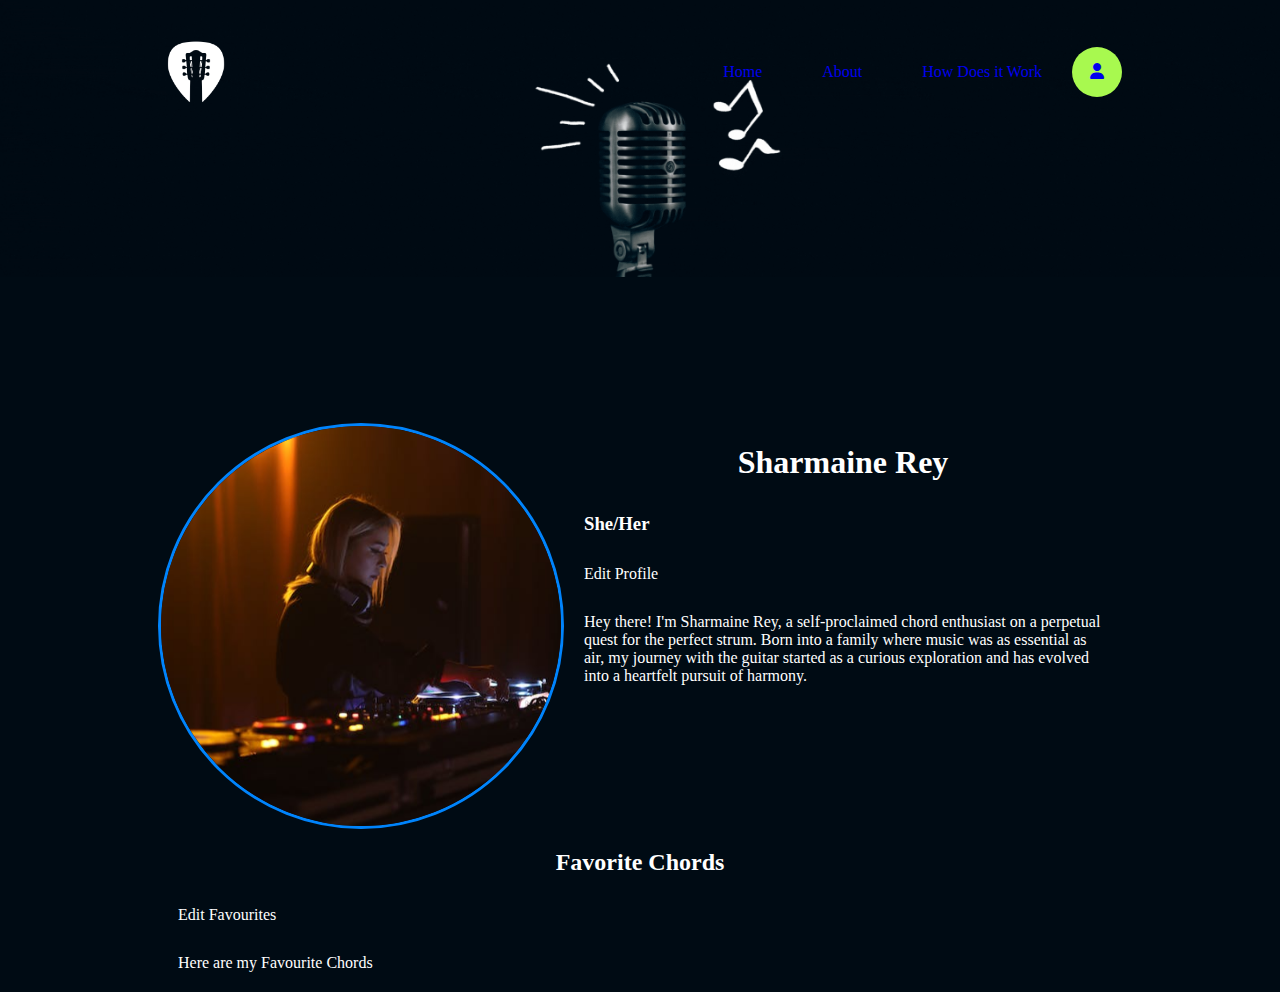
<file: G-Tara-Na-Website/srcs/profile.html>
<!DOCTYPE html>
<html lang="en">
<head>
    <meta charset="UTF-8">
    <meta name="viewport" content="width=device-width, initial-scale=1.0">
    <title>G! Tara Na! About</title>
    <link rel="stylesheet" type="text/css" href = "style.css">
    <link rel="stylesheet" type="text/css" href="https://cdnjs.cloudflare.com/ajax/libs/font-awesome/6.4.2/css/all.min.css">
</head>
<body class="profile">
    <div class="navbar">
        <img src="pictures/icon.png">    
        <div class="right_side">
            <a href="../index.html">Home</a>
            <a href="about.html">About</a>
            <a href="instructions.html">How Does it Work</a>
            <div class="icon_circle">
                <a href="profile.html"> 
                <i class="fa fa-user icon"></i>
                </a>
            </div>
        </div>   
    </div>

    <div class="profile_landing">
        <img src="pictures/placeholderpic2.gif">
    </div>
    

    <div class="profile_info">
        <img id="profile" src="pictures/profile.png">
        <div>
            <h1> Sharmaine Rey </h1>
            <div>
                <h3> She/Her </h3>
                <p> Edit Profile </p>
            </div>
            <p> Hey there! I'm Sharmaine Rey, a self-proclaimed chord enthusiast on a perpetual quest for the perfect strum. Born into a family where music was as essential as air, my journey with the guitar started as a curious exploration and has evolved into a heartfelt pursuit of harmony. </p>
        </div>
    </div>

    <div class="profile_favchords">
        <h2> Favorite Chords </h2>
        <p> Edit Favourites </p>
        <div>
            <p> Here are my Favourite Chords </p>
        </div>

    </div>


</html>
</file>
<file: G-Tara-Na-Website/srcs/style.css>
/**body
{
    background: radial-gradient(137.75% 126.4% at 50% 83.11%, #0A0F1B 36.47%, #08284C 92.71%);
}**/

body
{
    padding: 25px 150px 0px 150px;
    box-sizing: border-box;
}

body.index
{
    background-color:  #0A0F1B;
    /**background: radial-gradient(137.75% 126.4% at 50% 83.11%, #0A0F1B 36.47%, #08284C 92.71%);**/
    height: 100vh;
}

body.about
{
    background: #000308;
}


.navbar
{
    height: 12%;
    display:flex;
    align-items: center;
    justify-content: space-between;
    width: 100%;
}

.right_side
{
    display: flex;
    align-items: center;
}

.navbar img
{
    width: 76px;
    height: 76px;
    flex-shrink: 0;
    cursor: pointer;
}

.navbar a
{
    text-decoration: none;
    padding: 10px;
    margin: 20px;
}

.icon_circle
{
    display: flex;
    align-items: center;
    justify-content: center;
    width: 50px;
    height: 50px;
    border-radius: 50%;
    background-color: #A8F94F;
}

.landingpage_container
{
    display: flex;
    justify-content: space-between;
    margin: 0 auto;
    width: 100%;
    align-items: top;
    /**width: fit-content;**/
}

/**.rightlandingpage
{
    align-items: right;
    justify-content: right;
} **/

/**.leftlandingpage
{
    justify-content: left;
}

.rightlandingpage
{
    position: relative;
    justify-content: flex-end;
    max-width: 50%; 
}**/

.header h1
{
    text-align: left;
    font-size: 60px;
}

.header h2
{
    text-align: left;
    font-size: 30px;
}

.searchbar
{
    width: 255px;
    height: 59px;
    flex-shrink: 0;
    border-radius: 50px;
    background: #A8F94F;
    box-shadow: 0px 4px 4px 0px rgba(0, 0, 0, 0.25);
    display: flex;
    align-items: center;
    justify-content: center;
}

.taglines
{
    display: flex;
    margin: 0px;
    padding: 10px;
}

.box
{
    width: 200px;
    height: 200px;
    flex-shrink: 0;
    border-radius: 20px;
    background: linear-gradient(180deg, #293C41 0%, rgba(34, 53, 58, 0.00) 100%);
    box-shadow: 0px 4px 4px 0px rgba(0, 0, 0, 0.25);
    align-items: center;
    text-align: center;
    justify-content: center;
    display: flex;
    flex-direction: column;
    border: 10px;
    padding-top: 10px;
    margin: 10px;
}

.box .icon
{
    color: white; 
    font-size: 60px;
}

.box_clickable
{
    width: 650px;
    height: 102.451px;
    flex-shrink: 0;
    border-radius: 10px;
    border: 6px solid #A8F94F;
    background: rgba(168, 249, 79, 0.47);
    align-items: center;
    text-align: center;
    cursor: pointer;
}

.placeholderpic_container
{
    position: relative;
    margin: 0 auto;
}

#pic1
{
    width: 513px;
    height: 376px;
    flex-shrink: 0;
    border-radius: 70px;
    border: 3px solid #0084FC;
    top: 0;
    left: 0;
}

#pic2
{
    width: 391px;
    height: 540px;
    flex-shrink: 0;
    border-radius: 150px;
    border: 3px solid #0084FC;
    position: absolute;
    top: 90px;
    right: 400px;
}

/** Testimonial Section Design **/
.testimonial_container
{
    display: flex;
    justify-content: center;
    align-items: center;
}

.testimonial_container img
{
    width: 731px;
    height: 731px;
    flex-shrink: 0;
    left: 250px;
}

.artist_testimony .p
{
    display: flex;
    width: 408px;
    height: 310px;
    flex-direction: column;
    justify-content: center;
    flex-shrink: 0;
}

.artist_container
{
    width: 408px;
    height: 484px;
    flex-shrink: 0;
    background: #34D2D4;
    box-shadow: 0px 4px 4px 0px rgba(0, 0, 0, 0.25);
    display: flex;
    flex-direction: column;
    align-items: center;
    padding: 10px;
    position: relative;
}

.artist_info img
{
    width: 247px;
    height: 247px;
    flex-shrink: 0;
    border-radius: 40px;
    border: 4px solid #000;
}

.artist_rate
{
    width: 408px;
    height: 111px;
    flex-shrink: 0;
    background: #22353A;
    padding: 10px;
    align-items: center;
    justify-content: center;
    display: flex;
    position: absolute;
    bottom: 0;
}

.artist_rate .icon
{
    width: 64px;
    height: 64px;
    flex-shrink: 0;
    color: #A8F94F; 
    font-size: 60px;
}

/** ABOUT US DESIGN **/

h1, h2,h3, p
{
    color: #FFF;
    text-align: center;
}

#bg_about
{
    position: absolute;
    width: 100%;
    z-index: -1;
    top: 0;
    left: 0;
}

.about_landing
{
    /**background-image: url("pictures/aboutus1.jpg");**/
    background-size: cover;
    background-position: center;
    width: 100%;
    height: 100vh;
    display: flex;
    align-items: left;
    justify-content: left;
}

.about_landing h1
{
    font-size:60px;
    text-align: left;
    padding-left: 20px;
}

.uniqueness
{
    display: flex;
    justify-content: center;
    align-items: center;
}

.uniqueness .box
{
    width: 377px;
    height: 377px;
    flex-shrink: 0;
    border-radius: 20px;
    background: linear-gradient(180deg, #293C41 0%, rgba(34, 53, 58, 0.00) 100%);
    box-shadow: 0px 4px 4px 0px rgba(0, 0, 0, 0.25);
    align-items: center;
    justify-content: center;
    padding: 10px;
    margin: 10px;
    display: flex;
    flex-direction: column;
}

.uniqueness .circle
{
    width: 100px;
    height: 100px;
    background-color:  #34D2D4; /* Change the background color as needed */
    border-radius: 50%; /* Make it a circle */
    display: flex;
    align-items: center;
    justify-content: center;
    color: #0A0F1B; /* Set the text color */
    font-size: 24px; /* Set the font size of the number */
    font-weight: bold;
    filter: drop-shadow(0px 4px 4px rgba(0, 0, 0, 0.25));
}

.uniqueness p
{
    color: #FFF;
    text-align: center;
    font-family: Lao Muang Don;
    font-size: 20px;
    font-style: normal;
    font-weight: 400;
    line-height: normal;
}

.team
{
    width: 100%;
    height: 250px;
    background: #1E647E;
    box-shadow: 0px 4px 4px 0px rgba(0, 0, 0, 0.25);
    padding: 10px;
}

.team h2, p
{
    text-align: left;
}

.team_profile
{
    display: flex;
    margin: 10px;
    padding: 10px;
}

.team_profile img
{
    width: 300px;
    height: 300px;
}

.team_profile h2, h3, p
{
    text-align: left;
    display: flex;
    margin: 10px;
    padding: 10px;
}

/** Instructions Page design **/
.instructions
{
    background-color: #050505;
}

.instructions_landing
{
    display: flex;
    flex-direction: column;
    height: 100vh;
    justify-content: center;
    margin-bottom: 0;
}

.instructions_landing h1
{
    font-size:60px;
    text-align: left;
    padding-left: 20px;
}

#guitar
{
    position: absolute;
    z-index: -1;
    top: 0;
    right: 0;
    height: 100vh;
    margin-bottom: 0;
}

.fender
{
    display: flex;
    align-items: center;
    justify-content: space-between;
    color: #FFF;
    width: 300px;
    height: 50px;
    flex-shrink: 0;
    padding: 5px;
    background: #1E647E;
    box-shadow: 0px 4px 4px 0px rgba(0, 0, 0, 0.25);    
}

#fender
{
    width: 88.462px;
    height: 50px;
    flex-shrink: 0;
}

.instructions_chordchart
{
    background-color: #0B0704;
    height: fit-content;
    width: 100%;
    display: flex;
    margin-top: 0;
}

.instructions_readchordchart h3
{
    color: #A8F94F;
}


.instructions_readchordchart p, ul
{
    color: #FFF;
}

#musicnotes
{
    width: 249px;
    height: 380px;
    flex-shrink: 0;
}

.instructions_readchordchart
{
    background-color: linear-gradient(180deg, #293C41 0%, rgba(34, 53, 58, 0.00) 100%);
    box-shadow: 0px 4px 4px 0px rgba(0, 0, 0, 0.25);
}

.instructions_numberanddots
{
    display: flex;
    
}

.instructions_fingering
{
    padding: 10px;
    width: 290px;
    height: 351px;
    flex-shrink: 0;
    border-radius: 50px;
    background: #1E647E;
    box-shadow: 0px 4px 4px 0px rgba(0, 0, 0, 0.25), 0px 4px 4px 0px rgba(0, 0, 0, 0.25);
}

.instructions_readchordchart .box_clickable
{
    margin: auto;
}

/** Profile Page design **/
.profile
{
    background-color: #000B14;
}

.profile_landing
{
    /**background-image: url("pictures/aboutus1.jpg");**/
    background-size: cover;
    background-position: center;
    width: 100%;
    height: 312px;
    display: flex;
    align-items: left;
    justify-content: left;
    overflow: hidden ;
}

.profile_landing img
{
    position: absolute;
    width: 100%;
    z-index: -1;
    top: 0;
    left: 0;
    height: auto;
} 

.profile_info
{
    display: flex;
}

#profile
{
    width: 400px;
    height: 400px;
    flex-shrink: 0;
    border-radius: 250px;
    border: 3px solid #0084FC;
}
</file>
<file: srcs/style.css>
/**body
{
    background: radial-gradient(137.75% 126.4% at 50% 83.11%, #0A0F1B 36.47%, #08284C 92.71%);
}**/
@import url('https://fonts.googleapis.com/css2?family=Jost&display=swap');
@import url('https://fonts.googleapis.com/css2?family=Inter:wght@300&display=swap');
@import url('https://fonts.googleapis.com/css2?family=PT+Sans&display=swap');
@import url('https://fonts.googleapis.com/css2?family=Poppins:ital,wght@1,100&display=swap');



body
{
    padding: 25px 150px 0px 150px;
    box-sizing: border-box;
}

body.index
{
    background-color:  #0A0F1B;
    /**background: radial-gradient(137.75% 126.4% at 50% 83.11%, #0A0F1B 36.47%, #08284C 92.71%);**/
    height: 100vh;
}

body.about
{
    background: #000308;
}

.navbar
{
    height: 12%;
    display:flex;
    align-items: center;
    justify-content: space-between;
    width: 100%;
    margin: 40px;
}

.right_side
{
    display: flex;
    align-items: center;
}

.right_side a:hover {
    text-decoration: underline; /* Add underline on hover */
}


.navbar img
{
    width: 76px;
    height: 76px;
    flex-shrink: 0;
    cursor: pointer;
}

.navbar a
{
    text-decoration: none;
    padding: 10px;
    margin: 20px;
}

.icon_circle
{
    display: flex;
    align-items: center;
    justify-content: center;
    width: 50px;
    height: 50px;
    border-radius: 50%;
    background-color: #A8F94F;
}

.landingpage_container
{
    display: flex;
    justify-content: space-between;
    margin-top: 50px;
    margin-bottom: 200px;
    width: 100%;
    /**width: fit-content;**/
}

/** CHORD CHECKER SECTION DESIGN **/
.chordchecker_container
{
    height: 100vh;
    margin-top: 100px;
    cursor: url(pictures/cursor.png), auto;
}

#chord_carousel-item
{
    height: 600px;
    background-color: #1E647E;
    border-radius: 20px;
    text-align: center;
    cursor: pointer;
}

.carousel-item .icon, .chordchecker_content .icon
{
    color: #A8F94F;
    font-size: 40px;
}

.chordchecker_content
{
    align-items: center;
    justify-content: left;
}


#chorddiagram
{
    height: 500px;
}

.chordchecker_container_carousel
{
    display: grid;
    grid-template-columns: 1fr 3fr;
    gap: 20px;
    margin-top: 50px;
}

.chords, .checker
{
    padding: 30px;
}

.checker .icon
{
    color: #1E647E ;
    font-size: 100px;
    background-color:  #A8F94F;
    padding: 10px;
    width: 150px;
    height: 150px;
    justify-content: center;
    display: flex;
    align-items: center;
    border-radius: 50%;
    box-shadow: 0px 4px 4px 0px rgba(0, 0, 0, 0.25);
}

.chordchecker_content button, .chordchecker_content #majorchords
{
    width: 10%;
    height: 50px;
    background-color: #1E647E;
    color: #fff;
}

.chordchecker_content #majorchords:hover
{
    width: 10%;
    height: 50px;
    background-color: #A8F94F ;
    color: #000000;
}

.results
{
    display: flex;
    align-items: center;
    justify-content: right;
}

#icon_wrong
{
    color:red;
}

/** FONT DEPLOYMENT **/

.index h1, .about h1, .instructions_landing h1, .user h1,
.right_side a, .music_player h1, .admin h1, .artist_info h2
{
    font-family: 'Jost';
    color: #fff;
}

.header h2, .about h2, .instructions h2, .team h2, .team_profile h2, .user h2, .chordchecker_content h2,
.results h3
{
    font-family: 'Inter';
    color: #fff;
    font-size: 30px;

}

.about h3, .instructions h3, .user h3
{
    font-family: 'Poppins', sans-serif;
    color: #A8F94F;

}

.artist_info p, .about p, .instructions p, .user p
{
    font-family: 'PT Sans', sans-serif;
    font-size: 20px;
}

/** END OF FONT DEPLOYMENT **/

#subtitle
{
    text-align: center;
}

.header h1
{
    font-size: 60px;
}

.header h2
{
    font-size: 30px;
}

.searchbar
{
    width: 255px;
    height: 59px;
    flex-shrink: 0;
    border-radius: 50px;
    background: #A8F94F;
    box-shadow: 0px 4px 4px 0px rgba(0, 0, 0, 0.25);
    display: flex;
    align-items: center;
    justify-content: center;
}

.taglines
{
    display: flex;
    margin: 0px;
    padding: 10px;
}

.box
{
    width: 200px;
    height: 200px;
    flex-shrink: 0;
    border-radius: 20px;
    background: linear-gradient(180deg, #293C41 0%, rgba(34, 53, 58, 0.00) 100%);
    box-shadow: 0px 4px 4px 0px rgba(0, 0, 0, 0.25);
    align-items: center;
    text-align: center;
    justify-content: center;
    display: flex;
    flex-direction: column;
    border: 10px;
    padding-top: 10px;
    margin: 10px;
    transition: transform 0.3s ease-in-out, width 0.3s ease-in-out, height 0.5s ease-in-out;
}

.box:hover, .box .icon:hover
{
    transform: translate(2px, 2px);
    width: 250px;
    color: #A8F94F;
}

.box .icon
{
    color: white; 
    font-size: 60px;
}

.box_clickable
{
    display: flex;
    flex-direction: column;
    width: 650px;
    height: 102.451px;
    flex-shrink: 0;
    border-radius: 10px;
    border: 6px solid #A8F94F;
    background: rgba(168, 249, 79, 0.47);
    align-items: center;
    text-align: center;
    cursor: pointer;
    transition: transform 0.3s ease-in-out, width 0.3s ease-in-out, height 0.5s ease-in-out;
}

.box_clickable:hover
{
    transition: transform 0.3s ease-in-out, width 0.3s ease-in-out, height 0.5s ease-in-out;
    width: 670px;
    color: #000B14;
    background: #A8F94F;
}

.placeholderpic_container
{
    position: relative;
    margin: 0 auto;
}

#pic1
{
    width: 513px;
    height: 376px;
    flex-shrink: 0;
    border-radius: 70px;
    border: 3px solid #0084FC;
    top: 0;
    left: 0;
}

#pic2
{
    width: 391px;
    height: 540px;
    flex-shrink: 0;
    border-radius: 150px;
    border: 3px solid #0084FC;
    position: absolute;
    top: 90px;
    right: 400px;
}

/** Testimonial Section Design **/
.testimonial_container
{
    display:flex;
    justify-content: center;
    align-items: center;
    width: 100%;
    background: linear-gradient(210deg, #0A0F1B 11.03%, #0A0F1B 41.41%, #1E647E 127.76%);    
    overflow: hidden;
}

.vinyl_container
{
    position: relative;
    display: flex;
    align-items: center;
    justify-content: center;
}

.vinyl 
{
    width: 900px;
    height: 900px;
    flex-shrink: 0;
    position: absolute;
}



#carouselExample, .carousel-inner
{
    width:  100%;
    height: fit-content;
}

.artist_container
{
    width: 80%;
    height: 500px;
    flex-shrink: 0;
    display: flex;
    align-items: center;
    justify-content: left;
    padding: 20px;
    position: relative;
    margin-left: auto;
}

.artist_profile
{
    width: 300px;
    flex-shrink: 0;
    border-radius: 40px;
    border: 4px solid #000;
    justify-content: center;
}

.artist_info p
{
    display: flex;
    width: 85%;
    height: 310px;
    flex-direction: column;
    justify-content: center;
    flex-shrink: 0;
}

.artist_rate
{
    width: 100%;
    height: 111px;
    padding: 10px;
    align-items: center;
    justify-content: center;
    display: flex;
    position: absolute;
    bottom: 0;
}

.artist_rate .icon
{
    width: 64px;
    height: 64px;
    flex-shrink: 0;
    color: #A8F94F; 
    font-size: 60px;
}

/** ABOUT US DESIGN **/

h1, h2,h3, p
{
    color: #FFF;
    text-align: center;
}

#bg_about
{
    position: absolute;
    width: 100%;
    z-index: -1;
    top: 0;
    left: 0;
}

.about_landing
{
    /**background-image: url("pictures/aboutus1.jpg");**/
    background-size: cover;
    background-position: center;
    width: 100%;
    height: 100vh;
    display: flex;
    align-items: left;
    justify-content: left;
}

.wrapper
{
    /**box-sizing: content-box;**/
    height: 70px;
    padding: 50px 30px;
    display: flex;
    text-align: center;
}


.wrapper span
{
    display: block;
    height: 100%;
    padding-left: 10px;
    font-size:60px;
    animation: spin_words 6s infinite;
}

@keyframes spin_words
{
    10%
    {
        transform: translateY(-112%);
    }
    25%
    {
        transform: translateY(-100%);
    }
    35%
    {
        transform: translateY(-212%);
    }
    50%
    {
        transform: translateY(-200%);
    }
    60%
    {
        transform: translateY(-312%);
    }
}

.words
{
    overflow: hidden;
}

.words .aboutwords
{
    color: #000000;
    font-family: 'Jost';
}

.about_landing h1
{
    font-size:60px;
    text-align: left;
    padding-left: 20px;
}

.uniqueness
{
    display: flex;
    justify-content: center;
    align-items: center;
}

.uniqueness .box
{
    width: 377px;
    height: 377px;
    flex-shrink: 0;
    border-radius: 20px;
    background: linear-gradient(180deg, #293C41 0%, rgba(34, 53, 58, 0.00) 100%);
    box-shadow: 0px 4px 4px 0px rgba(0, 0, 0, 0.25);
    align-items: center;
    justify-content: center;
    padding: 10px;
    margin: 10px;
    display: flex;
    flex-direction: column;
}

.uniqueness .circle
{
    width: 100px;
    height: 100px;
    background-color:  #34D2D4; /* Change the background color as needed */
    border-radius: 50%; /* Make it a circle */
    display: flex;
    align-items: center;
    justify-content: center;
    color: #0A0F1B; /* Set the text color */
    font-size: 24px; /* Set the font size of the number */
    font-weight: bold;
    filter: drop-shadow(0px 4px 4px rgba(0, 0, 0, 0.25));
}

.uniqueness p
{
    color: #FFF;
    text-align: center;
    font-family: Lao Muang Don;
    font-size: 20px;
    font-style: normal;
    font-weight: 400;
    line-height: normal;
}

.team
{
    width: 100%;
    height: fit-contents;
    background: #1E647E;
    box-shadow: 0px 4px 4px 0px rgba(0, 0, 0, 0.25);
    padding: 10px;
    text-align: center;
    justify-content: center;
}

.team_profile
{
    display: flex;
    margin: 10px;
    padding: 10px;
}

.team_profile img
{
    width: 300px;
    height: 300px;
}

.team_profile h2, h3, p
{
    text-align: left;
    display: flex;
    margin: 10px;
    padding: 10px;
}

/** Instructions Page design **/
.instructions
{
    background-color: #050505;
}

.instructions_landing
{
    display: flex;
    flex-direction: column;
    height: 100vh;
    justify-content: center;
    margin-bottom: 0;
}

.instructions_landing h1
{
    font-size:60px;
    text-align: left;
    padding-left: 20px;
}

#guitar
{
    position: absolute;
    z-index: -1;
    top: 0;
    right: 0;
    height: 100vh;
    margin-bottom: 0;
    animation: fadeIn 1s;
}


@keyframes fadeIn {
    0%
    {
        opacity: 0;
        transform: translateX(70px);
    } 
    100% {
        opacity: 1;
        transform: translateX(0px);
    }
}

.fender
{
    display: flex;
    align-items: center;
    justify-content: space-between;
    width: fit-content;
    height: 50px;
    flex-shrink: 0;
    background: #1E647E;
    box-shadow: 0px 4px 4px 0px rgba(0, 0, 0, 0.25);   
    padding: 15px; 
}

.fender a
{
    color: #FFF;
    display: flex;
    text-align: center;
    justify-content: center;
}

#fender
{
    width: 88.462px;
    height: 50px;
    flex-shrink: 0;
}

.instructions_chordchart
{
    background-color: #0B0704;
    height: fit-content;
    width: 100%;
    display: flex;
    justify-content: center;
    align-items: center;
    margin-top: 0px;
    margin-bottom: 50px;
}

.instructions_readchordchart h3
{
    color: #A8F94F;
}


.instructions_readchordchart p, ul
{
    color: #FFF;
}

#musicnotes
{
    height: 300px;
    flex-shrink: 0;
}


.instructions_readchordchart
{
    background-color: linear-gradient(180deg, #293C41 0%, rgba(34, 53, 58, 0.00) 100%);
    box-shadow: 0px 4px 4px 0px rgba(0, 0, 0, 0.25);
}

.instructions_numberanddots, .instructions_lines, .instructions_XsOs
{
    display: flex;    
    align-items: center;
}

#finger_positions, #string
{
    background-color: white;
    color: #000308;
    padding: 10px;
    margin: 10px;
    width: 500px;
}

#finger_positions:hover, #string:hover
{
    background-color: #A8F94F;
}

.instructions_readchordchart .box_clickable
{
    margin: auto;
}

/** User Log-in Profile Page Design**/
.user 
{
    background-color: #000B14;
    width: 100%;
    height: 2px;
    position: absolute;
    width: 100%;
    z-index: -1;
    top: 0;
    left: 0;
    height: auto;

}

.user li, .bio, h1, h2
{
    color: #fff;
    display: flex;
    align-items: left;
    margin: 5px;
}

.br
{
    display: block;
    content: '';
    border-top: 3px solid #0084FC; /* Change color and size as needed */
    margin: 10px ;
}

.profile_landing img
{
    position: absolute;
    width: 100%;
    z-index: -1;
    top: 0;
    left: 0;
    height: auto;
} 


.profile_tag_section
{
    display: flex;
}

.profile_tag
{
    margin: 2px;
    width: 50%;
}

.profile_tag p
{
    text-align: center;
    justify-content: center;
    color: #000;
    background-color: #293C41;
    border-radius: 20px;
}


#favourite_chords
{
    display: inline-block;
    background-color: #58986A ;
}

header 
{
    width: 100%;
    background: url("pictures/user_coverphoto.gif") no-repeat 50% 20% / cover;
    min-height: calc(100px + 15vw);
    position: absolute;
    z-index: -1;
    top: 0;
    left: 0;
}

.header__wrapper
{
    margin-top: 12%;
}

.header__wrapper .icon
{
    color: #A8F94F;
    margin: 5px;
}


  
  .header__wrapper .cols__container .left__col 
  {
    padding: 25px 20px;
    text-align: center;
    max-width: 350px;
    position: relative;
    margin: 0 auto;
    width: 100%;
  }

  .header__wrapper .cols__container .left__col .list-group-item
  {
    width: 100%;
    background-color: #000B14;
  }
  
  .user_info
  {
    margin-top: 120px;
  }
  
  .header__wrapper .cols__container .left__col .img__container 
  {
    position: absolute;
    top: -80px;
    left: 50%;
    transform: translatex(-50%);
    height: fit-content;
  }
  
  .header__wrapper .cols__container .left__col .img__container img {
    width: 200px;
    height: 200px;
    object-fit: cover;
    border-radius: 50%;
    display: block;
    box-shadow: 1px 3px 12px rgba(0, 0, 0, 0.18);
  }

  .header__wrapper .cols__container .content p, .left__col p  {
    font-size: 1rem;
    color: #ffffff;
    line-height: 1.8em;
  }
  


/** LOGIN/SIGNUP DESIGN **/
body.profile
{
    background-image: url('pictures/login_bg.jpg');
    background-size: cover; 
    background-position: center; 
    background-repeat: no-repeat; 
}

.landingpage_login
{
    display: flex;
    align-items: center;
    justify-content: center;
    margin: 0px auto;
}

.music_player
{
    background-color: #000000b0;
    padding: 10px;
    width: 30%;
    box-shadow: 0px 4px 4px 0px rgba(0, 0, 0, 0.25);
    border-radius: 20px;
    display: flex;
    align-items: center;
    justify-content: center;
    margin: 0px auto;
    text-align: center;

}

.music_player input
{
    width: 85%;
    background-color: #000000;
    border: none;
    outline: none;
    margin: 5px;
    color: #3BAC56;
}

.login, .signup
{
    background-color: #000000;
    width: 300px;
    flex-direction: column;
    align-items: center;
    justify-content: center;
    padding: 10px;
    margin: 20px;
    box-shadow: 0px 4px 4px 0px rgba(0, 0, 0, 0.25);
    border-radius: 10px;
}

.login, .signup textarea
{
    background-color: #000000;
}

.login .icon, .signup .icon
{
    color: #3BAC56;
}

.music_player h1
{
    color: #fff;
    margin-bottom: 50px;
    justify-content: center;
}


.landingpage_login button, .landingpage_signup button
{
    width: 60%;
    height: 40px;
    margin: 10px auto;
    justify-content: center;
    display: block;
    border-radius: 20px;
}

a > button[type="submit"] {
    background: none;
    border: none;
    padding: 0;
    font: inherit;
    cursor: pointer;
    color: #58986A; /* Change color as needed */
    text-decoration: none; /* Remove underline */
}

a > button[type="submit"]:hover {
    text-decoration: none; /* Ensure no underline on hover */
}


form button:hover
{
    background-color: #3BAC56;
    color: #FFF;
}


/** ADMIN DESIGN **/
body.admin
{
    background-image: url('pictures/adminview_bg.png');
    background-size: cover; 
    background-position: center; 
    background-repeat: no-repeat; 
}



.adminpage table
{
    background-color: #0000007e;
    color: #FFF;
    border-collapse: collapse;
    border: 2px solid;
    margin: 10px;
}

.adminpage table th {
    background-color: #3498db; 
    color: #fff; 
    text-align: center;
    border: 1px solid #ffffff;
    color: #000308;
}

.adminpage table td {
    border: 1px solid #ffffff; 
    padding: 10px;
    text-align: left;
}

.admin h1
{
    margin-top: 20px;
}

.logout_button
{
    width: fit-content;
    height: 40px;
    margin-top: 10px;
    justify-content: center;
    align-items: center;
    border-radius: 5px;
    background-color: #fff ;
    padding: 15px;
    color: #000;
}

.logout_button a
{
    text-decoration: none;
}

.logout_button:hover
{
    background-color: #3BAC56;
    color: #FFF;
}

/** FOOTER DESIGN **/

.footer
{
    background: #1E647E;
    width: 100%;
    height: 131px;
    margin-top: 20px;
    display: flex;
    text-align: right;
    justify-content: space-between;
}

.footer h3
{
    font-family: 'Jost';
    color: #000000;
}


.footer .partnership_txt
{
    background-color: #fff ;
    width: fit-content;
    margin-right: 20px;
    height: 100%;
    display: flex;
    align-items: center;
}

.footer .partners, .footer .partnership_container
{
    display: flex;
    align-items: center;
    justify-content: left;
}

.footer img
{
    height: 50px;
    padding: 2px;
}
.footer .navpane {
    background-color: #0e2f3bb4;
    flex-direction: column;
    margin-left: 200px;
}

.footer ul {
    list-style: none;
    padding: 0;
    margin: 0;
}

.footer li {
    padding: 5px;
    transition: text-decoration 0.3s ease;
}

.footer li a {
    text-decoration: none;
    color: #fff; /* Set the link color */
}

.footer li:hover a {
    text-decoration: underline;
}

/******** Feedback Form Design ************/
.modal
{
    background-color: #000b14ab;
}

.modal-dialog
{
    color:#000000;
    font-family: 'Inter';
}

.modal-header
{
    background-color: #1E647E;
}


.modal-body input, textarea
{
    width: 100%;
}

.modal-footer #modal-footer
{
    background-color: #A8F94F;
    color: #000308;
    border: none;
    outline: none; 
}

.modal-footer #modal-footer:hover
{
    background-color: #1E647E;
    color: #fff;
    border: none;
    outline: none; 
}
/* Responsiveness */
/***** PROFILE PAGE RESPONSIVENESS *****/

@media (min-width: 868px) {
    .header__wrapper .cols__container {
      max-width: 1200px;
      margin: 0 auto;
      width: 90%;
      justify-content: space-between;
      display: grid;
      grid-template-columns: 1fr 2fr;
      gap: 50px;
    }
    .header__wrapper .cols__container .left__col {
      padding: 25px 0px;
    }
    .header__wrapper .cols__container .right__col nav ul {
      flex-direction: row;
      gap: 30px;
    }
    /**.header__wrapper .cols__container .right__col #favourite_chords {
      height: 365px;
      overflow-y: auto;
      padding: 0 0 30px;
    }**/
  }
  
  @media (min-width: 1017px) {
    .header__wrapper .cols__container .left__col {
      margin: 0;
      margin-right: auto;
    }
    .header__wrapper .cols__container .right__col nav {
      flex-direction: row;
    }
    .header__wrapper .cols__container .right__col nav button {
      margin-top: 0;
    }
  }
  
/***** SIGN-UP AND LOG-IN PAGE RESPONSIVENESS *****/
</file>
